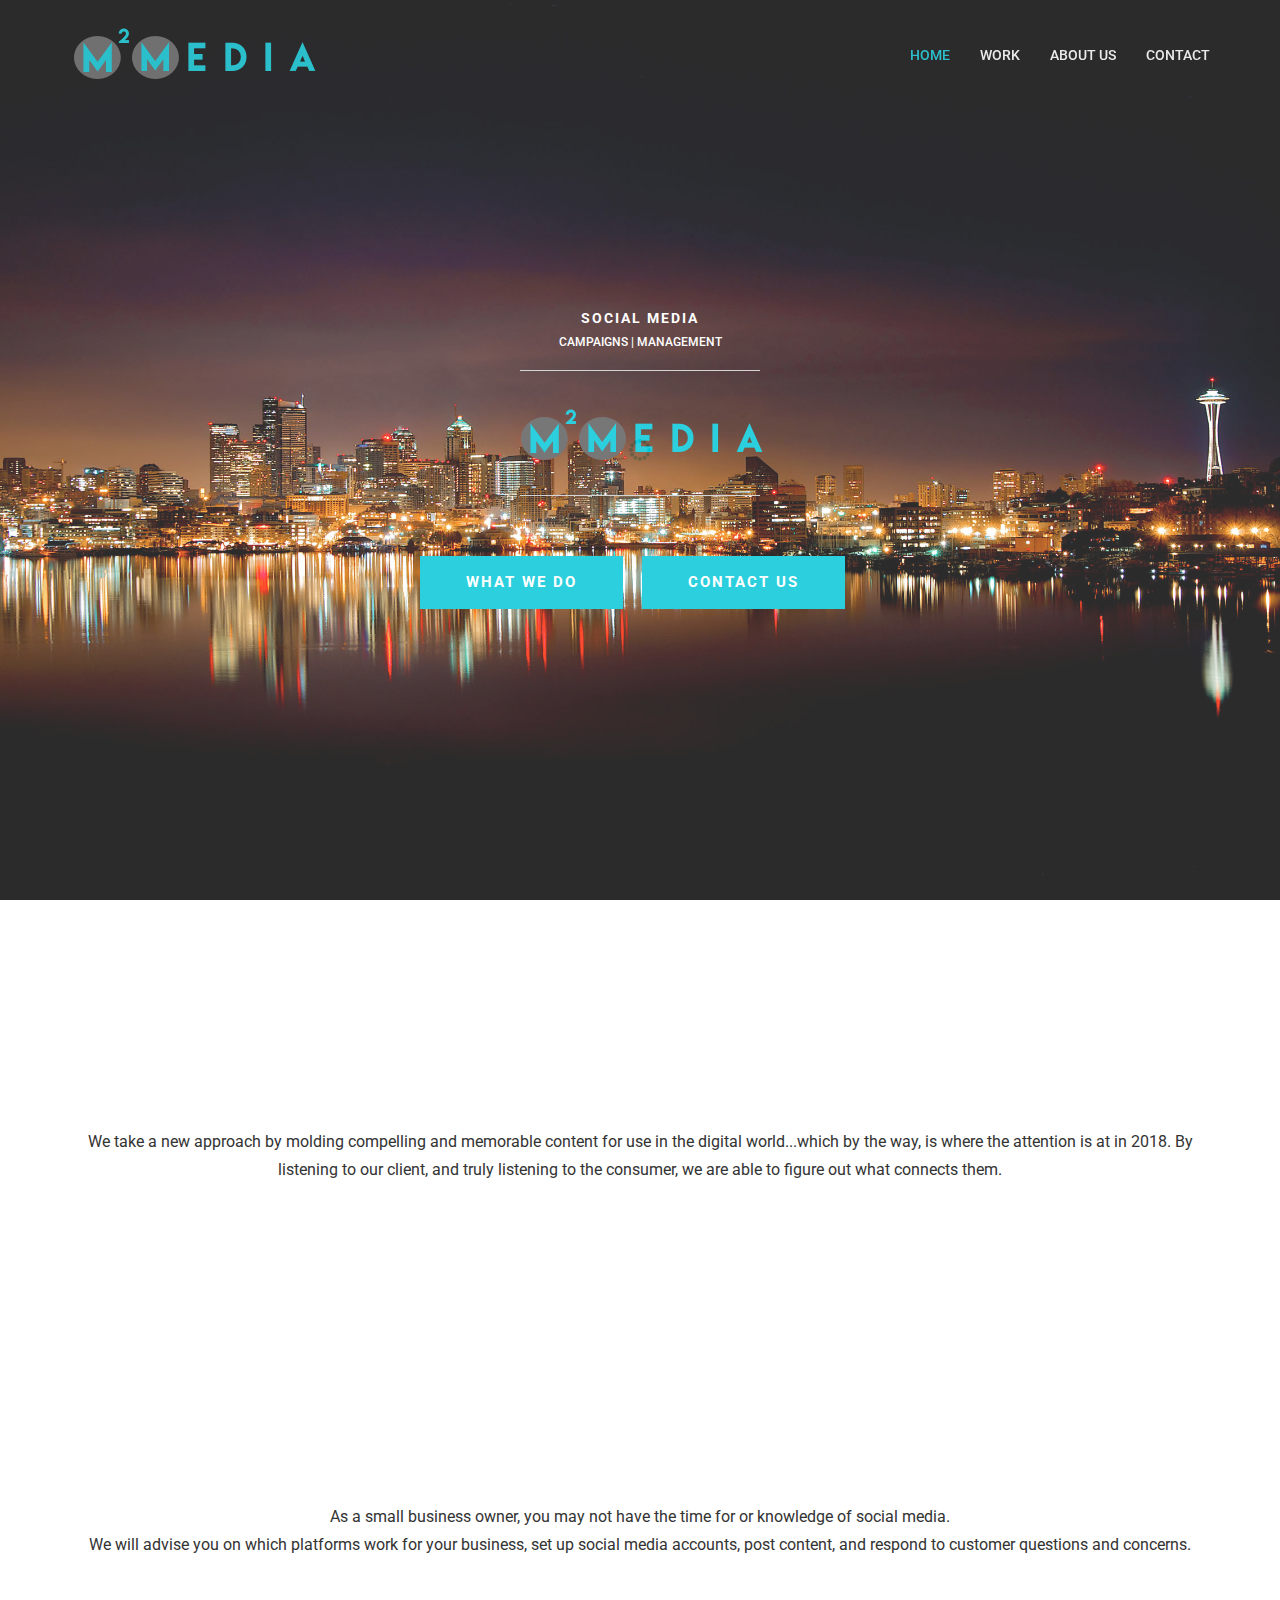
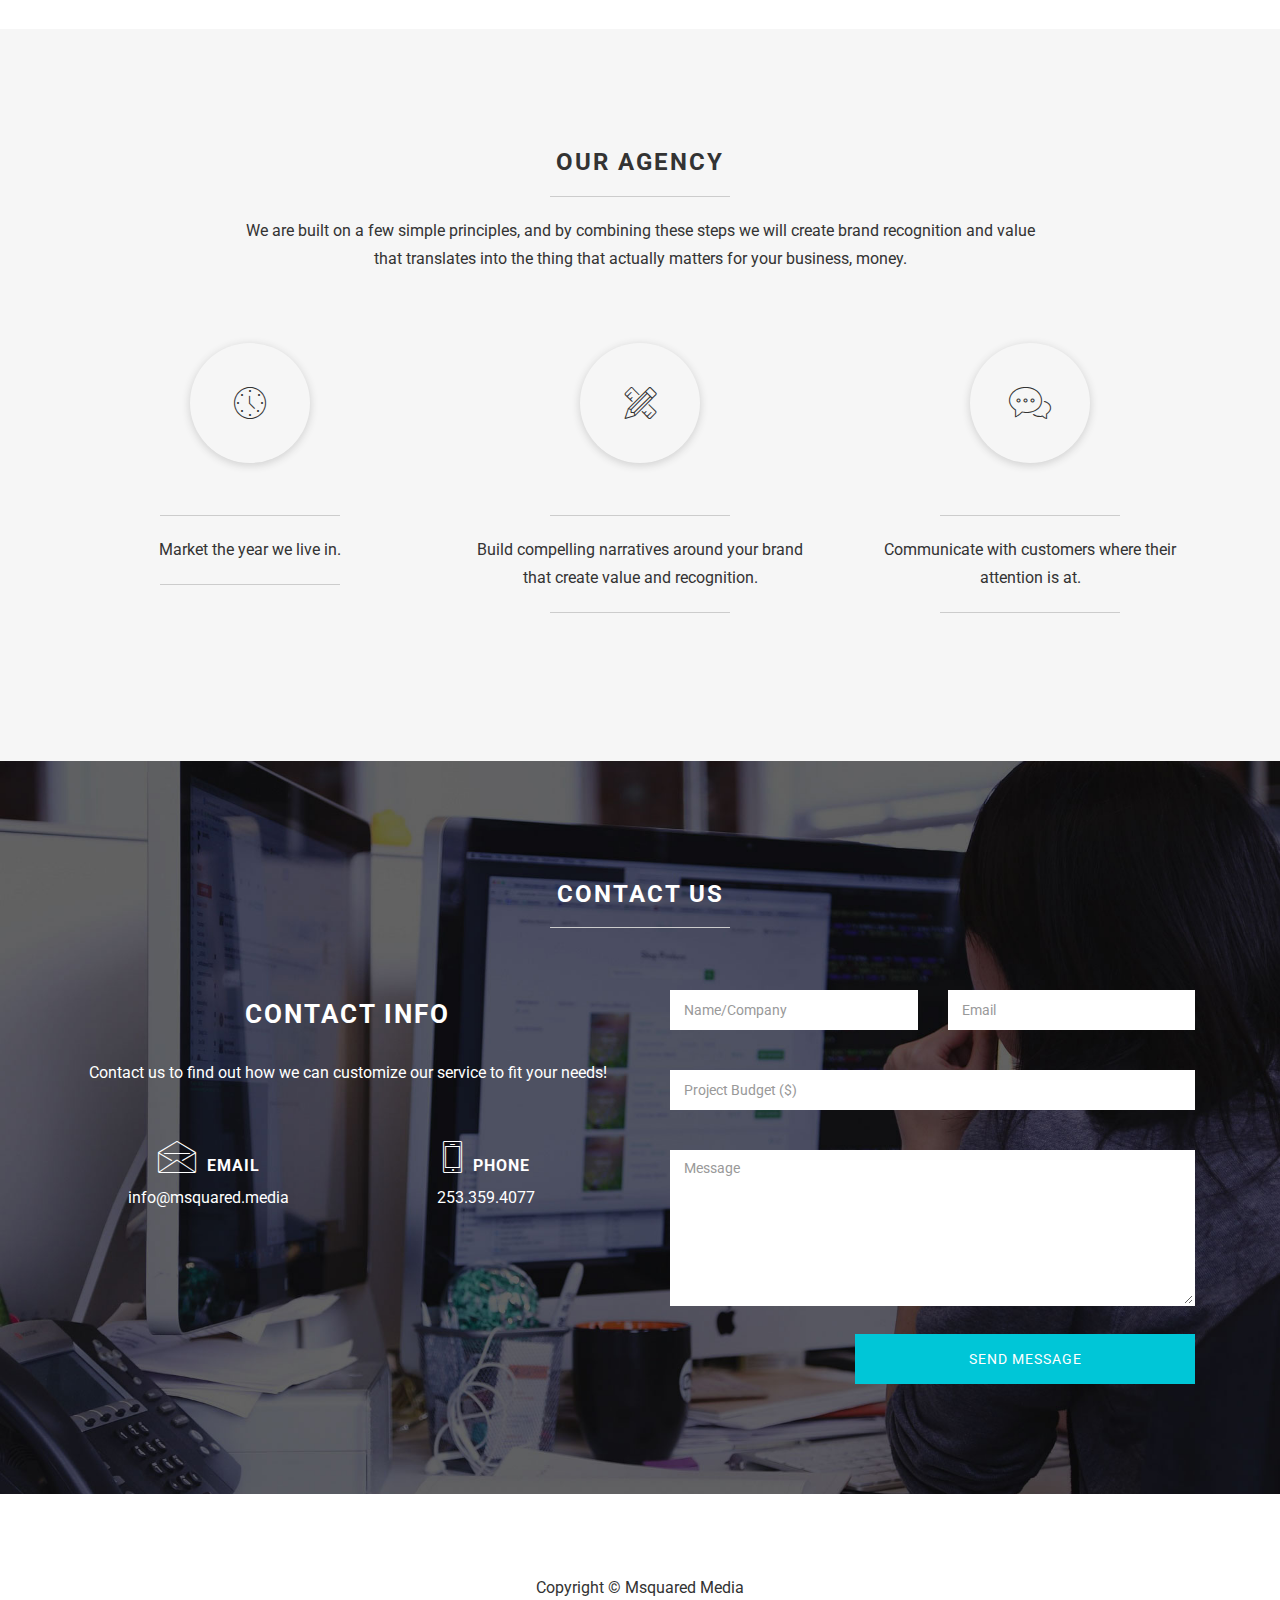
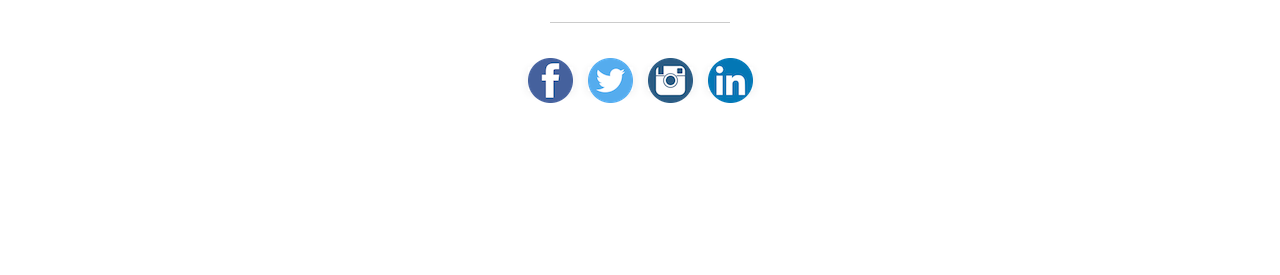
<file: index.html>
<!DOCTYPE html>
<html lang="en">
<head>
	<meta charset="utf-8">
	<title>Home | Msquared Media</title>
	<meta http-equiv="X-UA-Compatible" content="IE=Edge">
	<meta name="viewport" content="width=device-width, initial-scale=1">
	<meta name="keywords" content="Msquared Media">
	<meta name="description" content="Msquared Media - Social Campaigns | Consulting">
	<meta property="og:url" content="http://marcuswilliamsmedia.com"/>
	<meta name="google-site-verification" content="DkDwXTvkWmVLbfBrTcIB5oGoki1myB260L94LvRFyDY"/>

	<!-- Google Analytics -->
	<script>
	  (function(i,s,o,g,r,a,m){i['GoogleAnalyticsObject']=r;i[r]=i[r]||function(){
	  (i[r].q=i[r].q||[]).push(arguments)},i[r].l=1*new Date();a=s.createElement(o),
	  m=s.getElementsByTagName(o)[0];a.async=1;a.src=g;m.parentNode.insertBefore(a,m)
	  })(window,document,'script','https://www.google-analytics.com/analytics.js','ga');

	  ga('create', 'UA-76184749-1', 'auto');
	  ga('send', 'pageview');

	</script>
	<!-- /end Google Analytics -->

	<!-- Facebook Pixel Code -->
	<script>
		!function(f,b,e,v,n,t,s){if(f.fbq)return;n=f.fbq=function(){n.callMethod?
		n.callMethod.apply(n,arguments):n.queue.push(arguments)};if(!f._fbq)f._fbq=n;
		n.push=n;n.loaded=!0;n.version='2.0';n.queue=[];t=b.createElement(e);t.async=!0;
		t.src=v;s=b.getElementsByTagName(e)[0];s.parentNode.insertBefore(t,s)}(window,
		document,'script','//connect.facebook.net/en_US/fbevents.js');

		fbq('init', '432463876961674');
		fbq('track', "PageView");

	</script>
	<noscript>
		<img height="1" width="1" style="display:none"src="https://www.facebook.com/tr?id=432463876961674&ev=PageView&noscript=1"/>
	</noscript>
	<!-- /end Facebook Pixel Code -->

<!--
Copyright - Msquared Media ||| Designed By - Msquared Media & Digital Team
-->
	<link rel="icon" href="images/favicon2.ico">
	<link rel="stylesheet" href="css/bootstrap.min.css">
	<link rel="stylesheet" href="css/font-awesome.min.css">
	<link rel="stylesheet" href="css/animate.min.css">
	<link rel="stylesheet" href="css/et-line-font.css">
	<link rel="stylesheet" href="css/nivo-lightbox.css">
	<link rel="stylesheet" href="css/nivo_themes/default/default.css">
	<link rel="stylesheet" href="css/style.css">
	<link href='https://fonts.googleapis.com/css?family=Roboto:400,300,500' rel='stylesheet' type='text/css'>
</head>
<body data-spy="scroll" data-target=".navbar-collapse" data-offset="50">

<!-- preloader section -->
<div class="preloader">
	<div class="sk-spinner sk-spinner-circle">
       <div class="sk-circle1 sk-circle"></div>
       <div class="sk-circle2 sk-circle"></div>
       <div class="sk-circle3 sk-circle"></div>
       <div class="sk-circle4 sk-circle"></div>
       <div class="sk-circle5 sk-circle"></div>
       <div class="sk-circle6 sk-circle"></div>
       <div class="sk-circle7 sk-circle"></div>
       <div class="sk-circle8 sk-circle"></div>
       <div class="sk-circle9 sk-circle"></div>
       <div class="sk-circle10 sk-circle"></div>
       <div class="sk-circle11 sk-circle"></div>
       <div class="sk-circle12 sk-circle"></div>
    </div>
</div>

<!-- navigation section -->
<section class="navbar navbar-fixed-top custom-navbar" role="navigation">
	<div class="container">
		<div class="navbar-header">
			<button class="navbar-toggle" data-toggle="collapse" data-target=".navbar-collapse">
				<span class="icon icon-bar"></span>
				<span class="icon icon-bar"></span>
				<span class="icon icon-bar"></span>
			</button>
			<a href ="#" class"navbar-brand"><img src="images/Website_Horiz - TransparentBGsmall.png"></a>
			<!-- <a href="#" class="navbar-brand">Msquared Media</a> -->
		</div>
		<br>
		<div class="collapse navbar-collapse">
			<ul class="nav navbar-nav navbar-right">
				<li><a href="#home" class="smoothScroll">HOME</a></li>
				<li><a href="#work" class="smoothScroll">WORK</a></li>
				<li><a href="#pricing" class="smoothScroll">ABOUT US</a></li>
				<li><a href="#contact" class="smoothScroll">CONTACT</a></li>
			</ul>
		</div>
	</div>
</section>

<!-- home section -->
<section id="home">
	<div class="container">
		<div class="row">
			<div class="col-md-12 col-sm-12 wow fadeInUp" data-wow-delay= "0.7s">
				<h3>SOCIAL MEDIA</h3>
				<h6>CAMPAIGNS | MANAGEMENT</h6>
				<hr>
				<img src="images/Website_Horiz - TransparentBG.png">
				<!-- <h1>M<sup>2</sup> Media</h1> -->
				<hr>
				<a href="#work" class="smoothScroll btn btn-danger">WHAT WE DO</a>
				<a href="#contact" class="smoothScroll btn btn-danger">CONTACT US</a>
			</div>
		</div>
	</div>		
</section>

<!-- work section -->
<section id="work">
	<div class="container">
		<div class="row">
			<div class="col-md-12 col-sm-12">
				<div class="plan plan-one wow fadeInUp" data-wow-delay= "0.3s">
					<h1 class="heading bold">SOCIAL MEDIA CAMPAIGNS</h1>
					<p>Where Ideas Turn Into Execution</p>
					<hr>
				</div>
			</div>
		</div>
			<p>We take a new approach by molding compelling and memorable content for use in the digital world...which by the way, is where the attention is at in 2018. By listening to our client, and truly listening to the consumer, we are able to figure out what connects them.</p>
	</div>
</section>

<!-- work section 2 -->
<section id="work">
	<div class="container">
		<div class="row">
			<div class="col-md-12 col-sm-12 wow fadeInUp" data-wow-delay= "0.3s">
					<h1 class="heading bold">SOCIAL MEDIA MANAGEMENT</h1>
					<hr>
				</div>
			</div>
			<br>
				<p>As a small business owner, you may not have the time for or knowledge of social media.<br>We will advise you on which platforms work for your business, set up social media accounts, post content, and respond to customer questions and concerns.
				</p>
			<br>
			<br>
			<br>
		</div>
	</div>

<!-- pricing section -->
<section id="pricing">
	<div class="container">
		<div class="row">
			<div class="col-md-12 col-sm-12 text-center">
				<div class="section-title">
					<h1 class="heading bold">OUR AGENCY</h1>
					<hr>
					<p>We are built on a few simple principles, and by combining these steps we will create brand recognition and value <br> that translates into the thing that actually matters for your business, money.</p>
				</div>
			</div>
			<div class="col-lg-4 col-md-4 col-sm-4">
				<i class="icon-clock medium-icon"></i>
				<hr>
					<p>Market the year we live in.</p>
				<hr>
			</div>
			<div class="col-lg-4 col-md-4 col-sm-4">
				<i class="icon-tools medium-icon"></i>
				<hr>
					<p>Build compelling narratives around your brand that create value and recognition.</p>
				<hr>
			</div>
			<div class="col-lg-4 col-md-4 col-sm-4">
				<i class="icon-chat medium-icon"></i>
				<hr>
					<p>Communicate with customers where their attention is at.</p>
				<hr>
			</div>
		</div>
	</div>		
</section>

<!-- contact us section -->
<section id="contact">
	<div class="container">
		<div class="row">
			<div class="col-md-12 col-sm-12 text-center">
				<div class="section-title">
					<h1 class="heading bold">CONTACT US</h1>
					<hr>
				</div>
			</div>
			<div class="col-md-6 col-sm-12 contact-info">
				<h2 class="heading bold">CONTACT INFO</h2>
				<p>Contact us to find out how we can customize our service to fit your needs!</p>
			<div class="col-md-6 col-sm-4">
					<h3><i class="icon-envelope medium-icon"></i>EMAIL</h3>
					<a href="mailto:info@msquared.media?Subject=Msquared Media Email Inquiry"><p>info@msquared.media</p></a>
				</div>
				<div class="col-md-6 col-sm-4">
					<h3><i class="icon-phone medium-icon"></i>PHONE</h3>
					<p>253.359.4077</p>
				</div>
			</div>
			
			<form method="post" action="mailto:info@msquared.media?Subject=Msquared Media Contact Form Inquiry" enctype="text/plain"> 
				<div class="col-md-6 col-sm-8">
					<div class="col-md-6 col-sm-8">
						<input type="text" class="form-control" placeholder="Name/Company" name="Name/Company "><br>
					</div>
					<div class="col-md-6 col-sm-6">
						<input type="email" class="form-control" placeholder="Email" name="Email " autocomplete="on"><br>
					</div>
					<div class="col-md-12 col-sm-6">
						<input type="text" class="form-control" placeholder="Project Budget ($)" name="Budget " autocomplete="on"><br>
					</div>
					<div class="col-md-12 col-sm-12">
						<textarea class="form-control" placeholder="Message" rows="7" name="Message "></textarea>
					</div>
					<div class="col-md-offset-4 col-md-8 col-sm-offset-4 col-sm-8">
						<input type="submit" class="form-control" value="SEND MESSAGE">
					</div>
				</div>
			</form>
				</fieldset>
			</form>
		</div>
	</div>
</section>

<!-- footer section -->
<footer>
	<div class="container">
		<div class="row">
			<div class="col-md-12 col-sm-12">
				<p>Copyright © Msquared Media</a></p>
				<hr>
				<ul class="social-icon">
					<li><a href="https://www.facebook.com/593448727474873"><img src="images/sociallogos/fbresize.png"></a></li>
					<li><a href="https://twitter.com/Msquared_media"><img src="images/sociallogos/twitter.png" ></a></li>
					<li><a href="https://www.instagram.com/msquaredmedia/"><img src="images/sociallogos/IG.png" ></a></li>	
					<li><a href="http://bit.ly/m2-media"><img src="images/sociallogos/linkedin.png"></a></li>
				<!--
					<li><a href="#" class="fa fa-facebook"></a></li>
					<li><a href="#" class="fa fa-twitter" ></a></li>
					<li><a href="#" class="fa fa-instagram"></a></li>
					<li><a href="#" class="fa fa-linkedin" ></a></li>
				-->
					<!--
					<li><a href="mailto:#@gmail.com?Subject=Msquared Website Inquiry" class="fa fa-google"></a></li>
					<li><a href="#" class="fa fa-behance wow fadeIn" data-wow-delay="0.9s"></a></li>
					<li><a href="#" class="fa fa-tumblr wow fadeIn" data-wow-delay="0.9s"></a></li> 
					-->
				</ul>
			</div>
		</div>
	</div>
</footer>


<script src="js/jquery.js"></script>
<script src="js/bootstrap.min.js"></script>
<script src="js/smoothscroll.js"></script>
<script src="js/isotope.js"></script>
<script src="js/imagesloaded.min.js"></script>
<script src="js/nivo-lightbox.min.js"></script>
<script src="js/jquery.backstretch.min.js"></script>
<script src="js/wow.min.js"></script>
<script src="js/custom.js"></script>

</body>
</html>
</file>
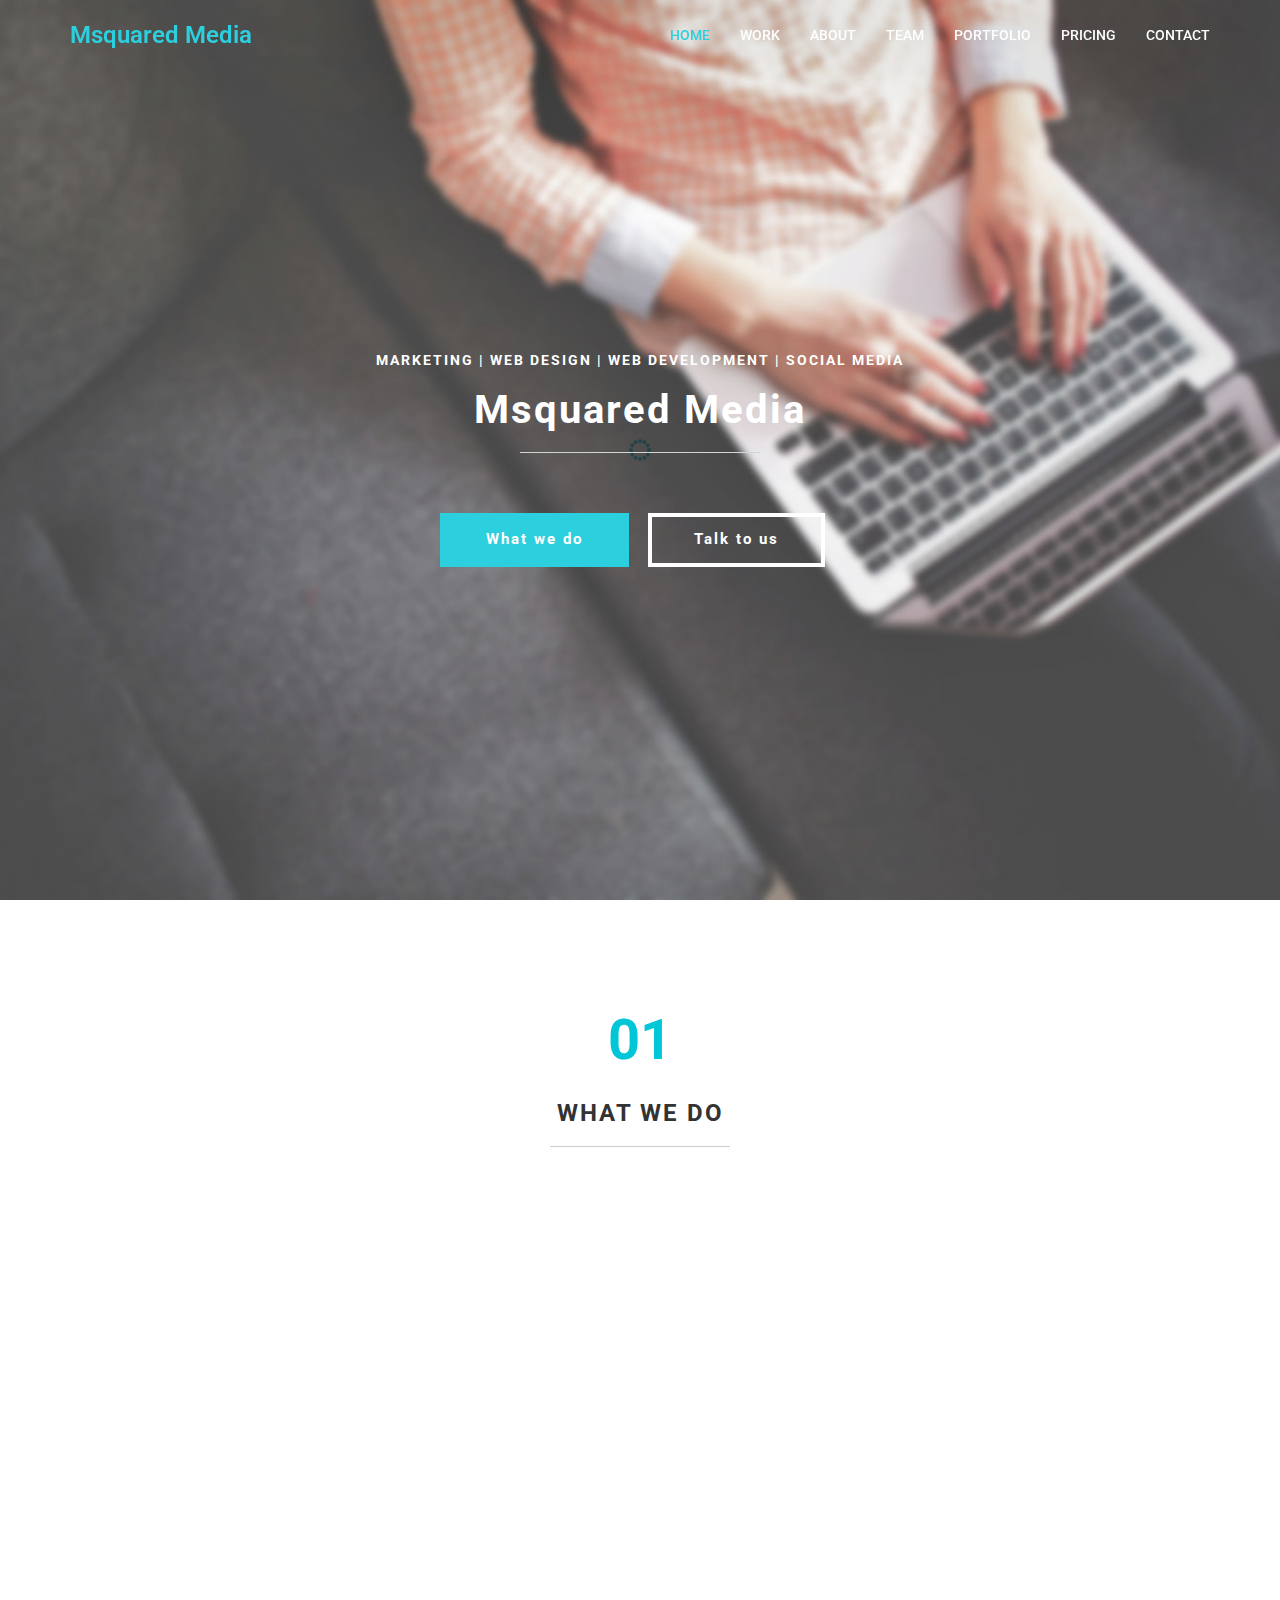
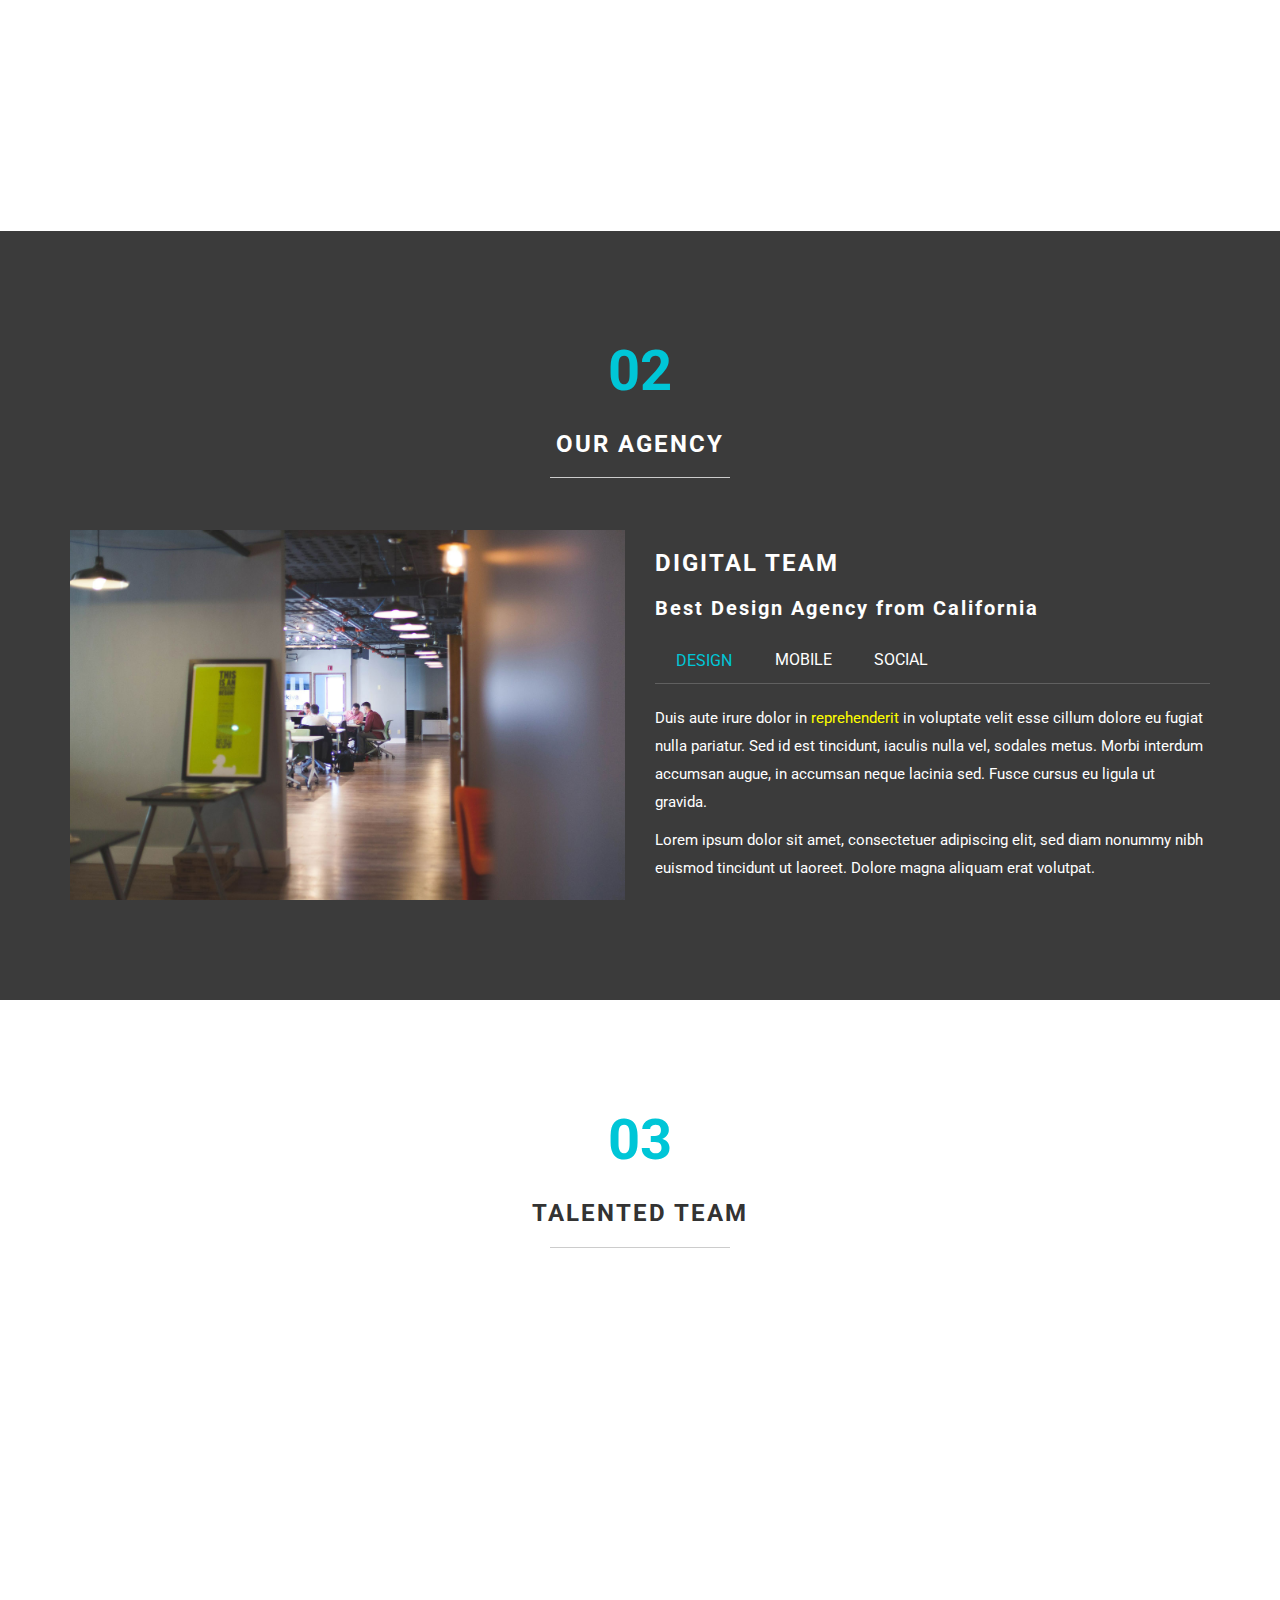
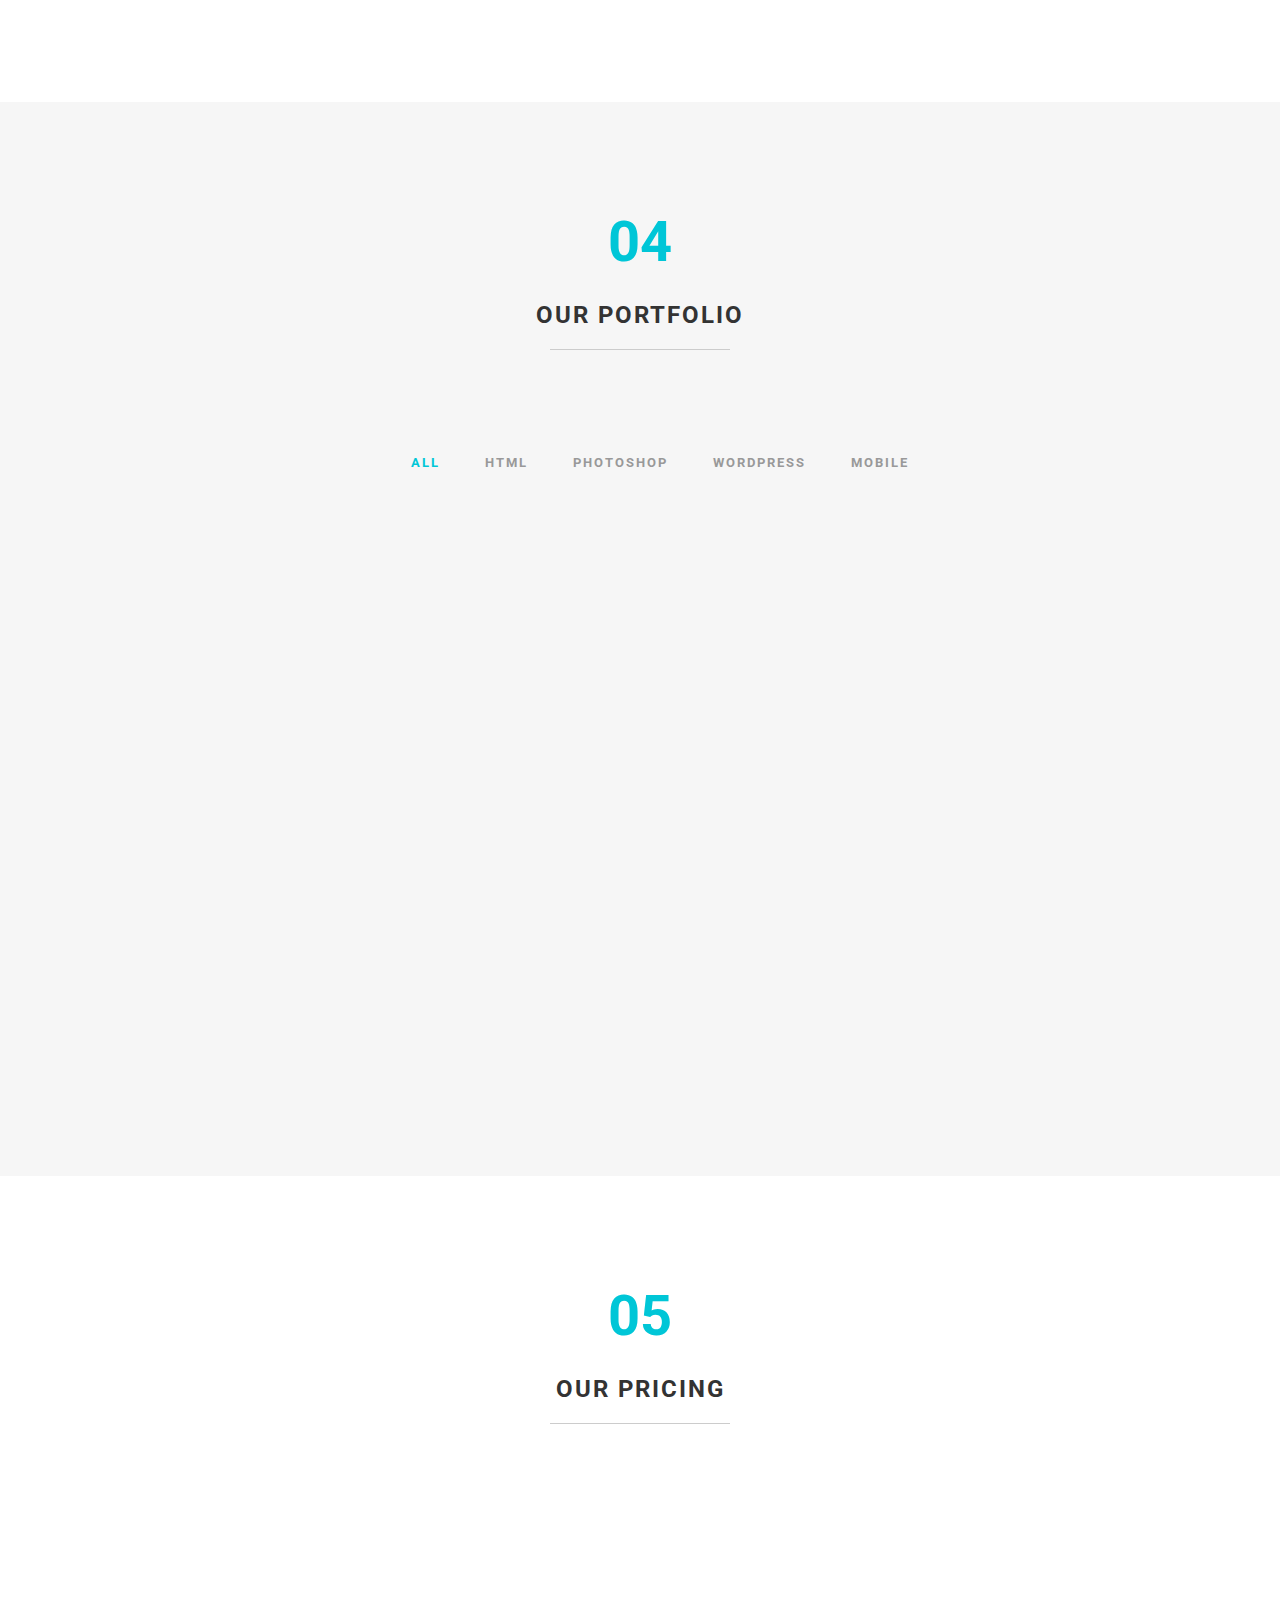
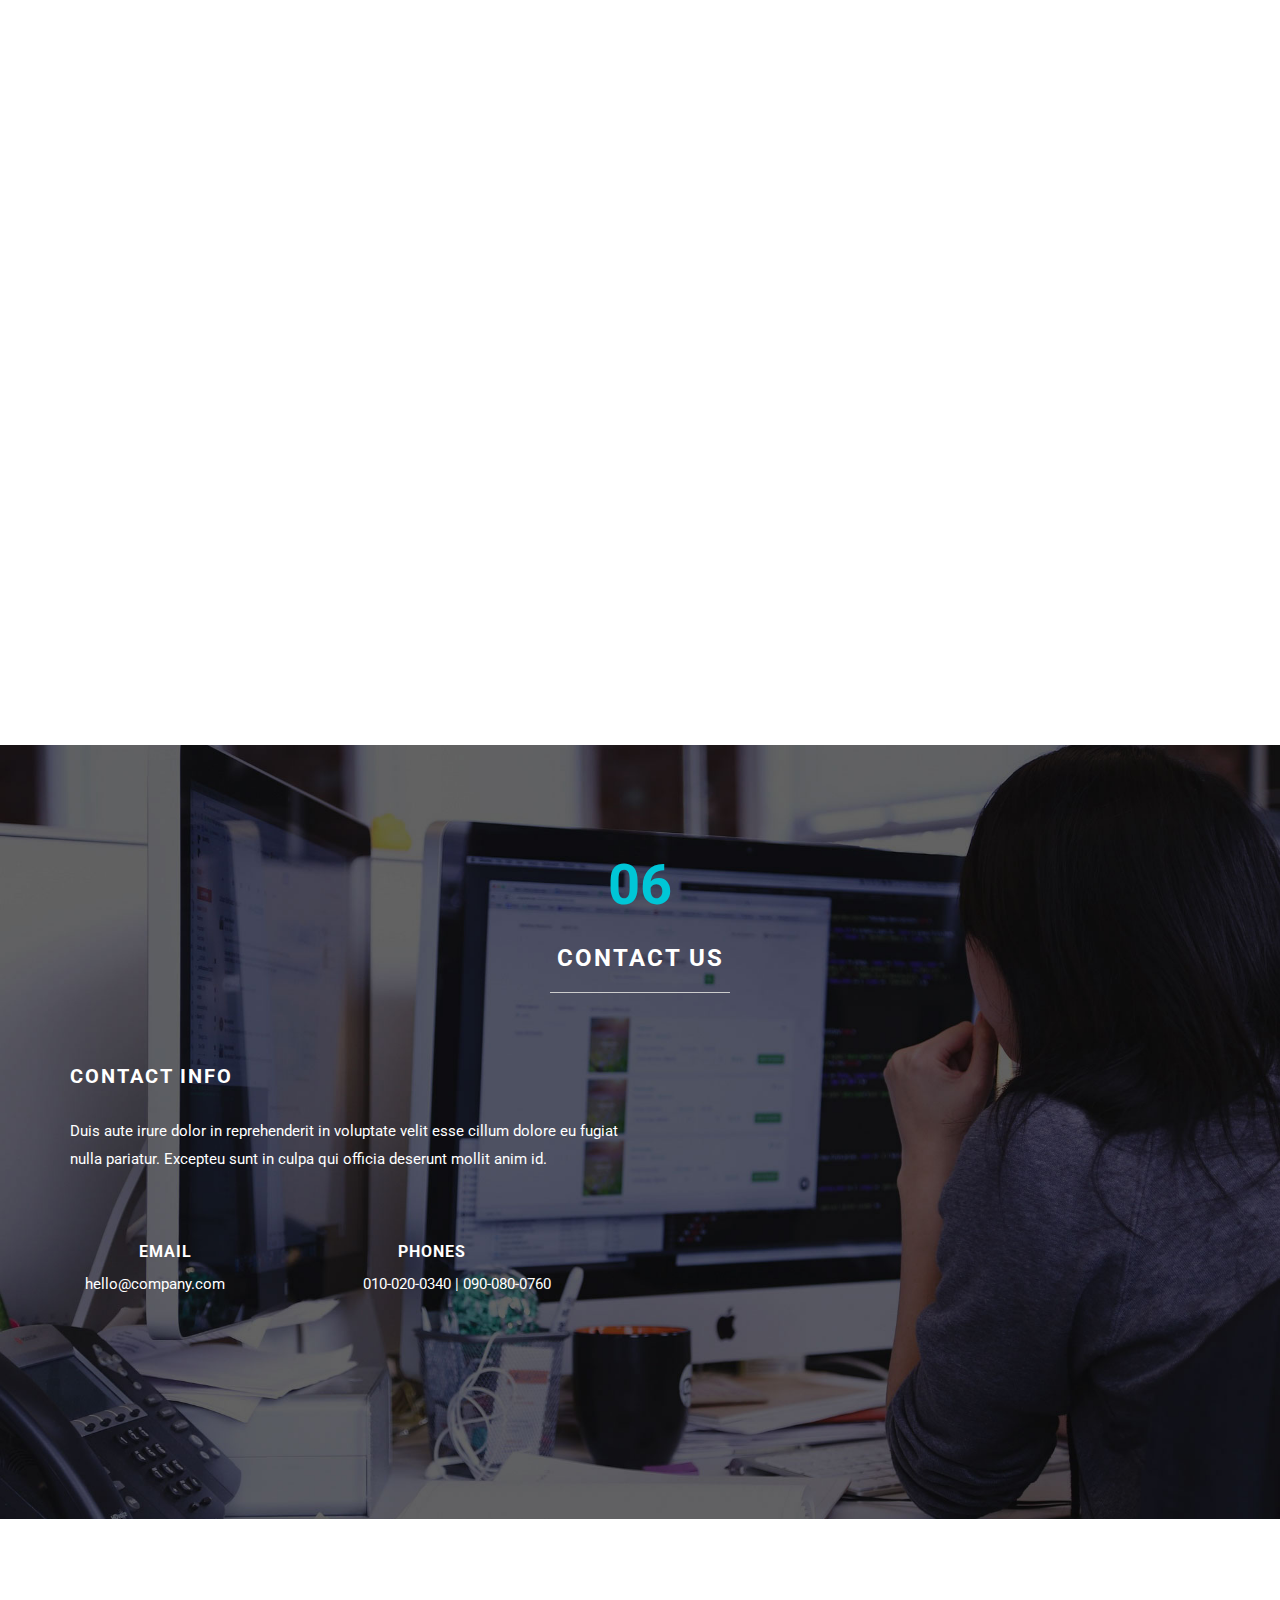
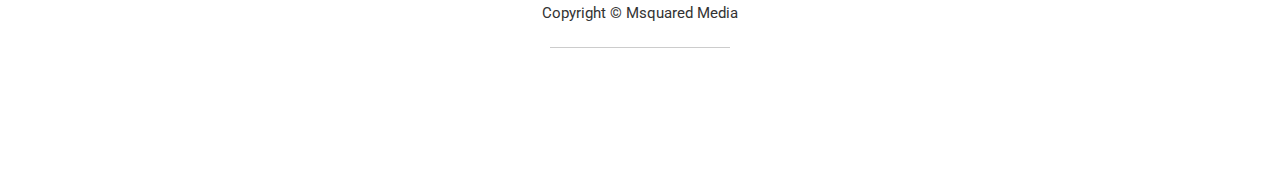
<file: gh-pages/index.html>
<!DOCTYPE html>
<html lang="en">
<head>
	<meta charset="utf-8">
	<title>Home | Msquared Media</title>
	<meta http-equiv="X-UA-Compatible" content="IE=Edge">
	<meta name="viewport" content="width=device-width, initial-scale=1">
	<meta name="keywords" content="Msquared Media">
	<meta name="description" content="Msquared Media">
<!--
Copyright - Msquared Media ||| Designed By - Msquared Media & Digital Team
-->
	<link rel="stylesheet" href="css/bootstrap.min.css">
	<link rel="stylesheet" href="css/font-awesome.min.css">
	<link rel="stylesheet" href="css/animate.min.css">
	<link rel="stylesheet" href="css/et-line-font.css">
	<link rel="stylesheet" href="css/nivo-lightbox.css">
	<link rel="stylesheet" href="css/nivo_themes/default/default.css">
	<link rel="stylesheet" href="css/style.css">
	<link href='https://fonts.googleapis.com/css?family=Roboto:400,300,500' rel='stylesheet' type='text/css'>
</head>
<body data-spy="scroll" data-target=".navbar-collapse" data-offset="50">

<!-- preloader section -->
<div class="preloader">
	<div class="sk-spinner sk-spinner-circle">
       <div class="sk-circle1 sk-circle"></div>
       <div class="sk-circle2 sk-circle"></div>
       <div class="sk-circle3 sk-circle"></div>
       <div class="sk-circle4 sk-circle"></div>
       <div class="sk-circle5 sk-circle"></div>
       <div class="sk-circle6 sk-circle"></div>
       <div class="sk-circle7 sk-circle"></div>
       <div class="sk-circle8 sk-circle"></div>
       <div class="sk-circle9 sk-circle"></div>
       <div class="sk-circle10 sk-circle"></div>
       <div class="sk-circle11 sk-circle"></div>
       <div class="sk-circle12 sk-circle"></div>
    </div>
</div>

<!-- navigation section -->
<section class="navbar navbar-fixed-top custom-navbar" role="navigation">
	<div class="container">
		<div class="navbar-header">
			<button class="navbar-toggle" data-toggle="collapse" data-target=".navbar-collapse">
				<span class="icon icon-bar"></span>
				<span class="icon icon-bar"></span>
				<span class="icon icon-bar"></span>
			</button>
			<a href="#" class="navbar-brand">Msquared Media</a>
		</div>
		<div class="collapse navbar-collapse">
			<ul class="nav navbar-nav navbar-right">
				<li><a href="#home" class="smoothScroll">HOME</a></li>
				<li><a href="#work" class="smoothScroll">WORK</a></li>
				<li><a href="#about" class="smoothScroll">ABOUT</a></li>
				<li><a href="#team" class="smoothScroll">TEAM</a></li>
				<li><a href="#portfolio" class="smoothScroll">PORTFOLIO</a></li>
				<li><a href="#pricing" class="smoothScroll">PRICING</a></li>
				<li><a href="#contact" class="smoothScroll">CONTACT</a></li>
			</ul>
		</div>
	</div>
</section>

<!-- home section -->
<section id="home">
	<div class="container">
		<div class="row">
			<div class="col-md-12 col-sm-12">
				<h3>MARKETING | WEB DESIGN | WEB DEVELOPMENT | SOCIAL MEDIA</h3>
				<h1>Msquared Media</h1>
				<hr>
				<a href="#work" class="smoothScroll btn btn-danger">What we do</a>
				<a href="#contact" class="smoothScroll btn btn-default">Talk to us</a>
			</div>
		</div>
	</div>		
</section>

<!-- work section -->
<section id="work">
	<div class="container">
		<div class="row">
			<div class="col-md-12 col-sm-12">
				<div class="section-title">
					<strong>01</strong>
					<h1 class="heading bold">WHAT WE DO</h1>
					<hr>
				</div>
			</div>
			<div class="col-lg-4 col-md-4 col-sm-4 wow fadeInUp" data-wow-delay="0.6s">
				<i class="icon-cloud medium-icon"></i>
					<h3>WEB MARKETING</h3>
					<hr>
					<p>Duis aute irure dolor in reprehenderit in voluptate velit esse cillum dolore eu fugiat nulla pariatur. Excepteu sunt in culpa qui officia.</p>
			</div>
			<div class="col-lg-4 col-md-4 col-sm-4 wow fadeInUp" data-wow-delay="0.9s">
				<i class="icon-mobile medium-icon"></i>
					<h3>UI &amp; UX DESIGN</h3>
					<hr>
					<p>Digital Team is free responsive Bootstrap v3.3.5 layout from <a rel="nofollow" href="http://www.tooplate.com" target="_parent">Tooplate</a>. Images are from <a rel="nofollow" href="http://pixabay.com" target="_parent">Pixabay</a> free photo website.</p>
			</div>
			<div class="col-lg-4 col-md-4 col-sm-4 wow fadeInUp" data-wow-delay="1s">
				<i class="icon-laptop medium-icon"></i>
					<h3>ECOMMERCE</h3>
					<hr>
					<p>You can edit and use this template for your websites. Please tell your friends about Tooplate. Thank you for visiting our website.</p>
			</div>
			<div class="col-lg-4 col-md-4 col-sm-4 wow fadeInUp" data-wow-delay="1s">
				<i class="icon-compass medium-icon"></i>
					<h3>MOBILE APP</h3>
					<hr>
					<p>Duis aute irure dolor in reprehenderit in voluptate velit esse cillum dolore eu fugiat nulla pariatur. Excepteu sunt in culpa qui officia.</p>
			</div>
			<div class="col-lg-4 col-md-4 col-sm-4 wow fadeInUp" data-wow-delay="1s">
				<i class="icon-chat medium-icon"></i>
					<h3>SOCIAL MEDIA</h3>
					<hr>
					<p>You can easily change icons by looking at <a href="https://www.elegantthemes.com/blog/resources/how-to-use-and-embed-an-icon-font-on-your-website" target="_blank">ET Line Icons</a>. Excepteu sunt in culpa qui officia. Duis aute irure dolor in reprehenderit.</p>
			</div>
			<div class="col-lg-4 col-md-4 col-sm-4 wow fadeInUp" data-wow-delay="1s">
				<i class="icon-browser medium-icon"></i>
					<h3>RESPONSIVE LAYOUT</h3>
					<hr>
					<p>Duis aute irure dolor in reprehenderit in voluptate velit esse cillum dolore eu fugiat nulla pariatur. Excepteu sunt in culpa qui officia.</p>
			</div>
		</div>
	</div>
</section>

<!-- about section -->
<section id="about">
	<div class="container">
		<div class="row">
			<div class="col-md-12 col-sm-12 text-center">
				<div class="section-title">
					<strong>02</strong>
					<h1 class="heading bold">OUR AGENCY</h1>
					<hr>
				</div>
			</div>
			<div class="col-md-6 col-sm-12">
				<img src="images/about-img.jpg" class="img-responsive" alt="about img">
			</div>
			<div class="col-md-6 col-sm-12">
				<h3 class="bold">DIGITAL TEAM</h3>
				<h1 class="heading bold">Best Design Agency from California</h1>
				<!-- Nav tabs -->
				<ul class="nav nav-tabs" role="tablist">
					<li class="active"><a href="#design" aria-controls="design" role="tab" data-toggle="tab">DESIGN</a></li>
					<li><a href="#mobile" aria-controls="mobile" role="tab" data-toggle="tab">MOBILE</a></li>
					<li><a href="#social" aria-controls="social" role="tab" data-toggle="tab">SOCIAL</a></li>
				</ul>
				<!-- tab panes -->
				<div class="tab-content">
					<div role="tabpanel" class="tab-pane active" id="design">
						<p>Duis aute irure dolor in <a href="#">reprehenderit</a> in voluptate velit esse cillum dolore eu fugiat nulla pariatur. Sed id est tincidunt, iaculis nulla vel, sodales metus. Morbi interdum accumsan augue, in accumsan neque lacinia sed. Fusce cursus eu ligula ut gravida.</p>
						<p>Lorem ipsum dolor sit amet, consectetuer adipiscing elit, sed diam nonummy nibh euismod tincidunt ut laoreet. Dolore magna aliquam erat volutpat.</p>
					</div>
					<div role="tabpanel" class="tab-pane" id="mobile">
						<p>Aenean commodo ligula eget dolor. Lorem ipsum dolor sit amet, consectetuer adipiscing elit. Lorem ipsum dolor sit amet, consectetuer adipiscing elit.</p>
						<p><a href="#">Duis aute irure dolor</a> in reprehenderit in voluptate velit esse cillum dolore eu fugiat nulla pariatur. Lorem ipsum dolor sit amet, consectetuer adipiscing elit, sed diam nonummy nibh euismod tincidunt ut laoreet.</p>
					</div>
					<div role="tabpanel" class="tab-pane" id="social">
						<p>Pellentesque elementum, lacus sit amet <a href="#">hendrerit</a> posuere, quam quam tristique nisi, nec ornare ligula magna id nisl. Donec blandit enim ac semper facilisis. Curabitur eu laoreet mauris, eget fermentum velit.</p>
						<p>Lorem ipsum dolor sit amet, consectetuer adipiscing elit, sed diam nonummy nibh euismod tincidunt ut laoreet. Dolore magna aliquam erat volutpat.</p>
					</div>

				</div>
			</div>
		</div>
	</div>
</section>

<!-- team section -->
<section id="team">
	<div class="container">
		<div class="row">
			<div class="col-md-12 col-sm-12">
				<div class="section-title">
					<strong>03</strong>
					<h1 class="heading bold">TALENTED TEAM</h1>
					<hr>
				</div>
			</div>
			<div class="col-md-3 col-sm-6 wow fadeIn" data-wow-delay="0.9s">
				<div class="team-wrapper">
					<img src="images/team1.jpg" class="img-responsive" alt="team img">
						<div class="team-des">
							<h4>Cindy</h4>
							<h3>Senior Designer</h3>
							<hr>
							<ul class="social-icon">
								<li><a href="#" class="fa fa-facebook wow fadeIn" data-wow-delay="0.3s"></a></li>
								<li><a href="#" class="fa fa-twitter wow fadeIn" data-wow-delay="0.6s"></a></li>
								<li><a href="#" class="fa fa-dribbble wow fadeIn" data-wow-delay="0.9s"></a></li>
							</ul>
						</div>
				</div>
			</div>
			<div class="col-md-3 col-sm-6 wow fadeIn" data-wow-delay="1.3s">
				<div class="team-wrapper">
					<img src="images/team2.jpg" class="img-responsive" alt="team img">
						<div class="team-des">
							<h4>Mary</h4>
							<h3>Core Developer</h3>
							<hr>
							<ul class="social-icon">
								<li><a href="#" class="fa fa-facebook wow fadeIn" data-wow-delay="0.3s"></a></li>
								<li><a href="#" class="fa fa-twitter wow fadeIn" data-wow-delay="0.6s"></a></li>
								<li><a href="#" class="fa fa-dribbble wow fadeIn" data-wow-delay="0.9s"></a></li>
							</ul>
						</div>
				</div>
			</div>
			<div class="col-md-3 col-sm-6 wow fadeIn" data-wow-delay="1.6s">
				<div class="team-wrapper">
					<img src="images/team3.jpg" class="img-responsive" alt="team img">
						<div class="team-des">
							<h4>Linda</h4>
							<h3>Manager</h3>
							<hr>
							<ul class="social-icon">
								<li><a href="#" class="fa fa-facebook wow fadeIn" data-wow-delay="0.3s"></a></li>
								<li><a href="#" class="fa fa-twitter wow fadeIn" data-wow-delay="0.6s"></a></li>
								<li><a href="#" class="fa fa-dribbble wow fadeIn" data-wow-delay="0.9s"></a></li>
							</ul>
						</div>
				</div>
			</div>
			<div class="col-md-3 col-sm-6 wow fadeIn" data-wow-delay="1.6s">
				<div class="team-wrapper">
					<img src="images/team4.jpg" class="img-responsive" alt="team img">
						<div class="team-des">
							<h4>Sandar</h4>
							<h3>Accountant</h3>
							<hr>
							<ul class="social-icon">
								<li><a href="#" class="fa fa-facebook wow fadeIn" data-wow-delay="0.3s"></a></li>
								<li><a href="#" class="fa fa-twitter wow fadeIn" data-wow-delay="0.6s"></a></li>
								<li><a href="#" class="fa fa-dribbble wow fadeIn" data-wow-delay="0.9s"></a></li>
							</ul>
						</div>
				</div>
			</div>
		</div>
	</div>
</section>

<!-- portfolio section -->
<div id="portfolio">
	<div class="container">
		<div class="row">
			<div class="col-md-12 col-sm-12">
				<div class="section-title">
					<strong>04</strong>
					<h1 class="heading bold">OUR PORTFOLIO</h1>
					<hr>
				</div>
				<!-- ISO section -->
				<div class="iso-section">
					<ul class="filter-wrapper clearfix">
                   		 <li><a href="#" data-filter="*" class="selected opc-main-bg">All</a></li>
                   		 <li><a href="#" class="opc-main-bg" data-filter=".html">HTML</a></li>
                   		 <li><a href="#" class="opc-main-bg" data-filter=".photoshop">Photoshop</a></li>
                    	 <li><a href="#" class="opc-main-bg" data-filter=".wordpress">Wordpress</a></li>
                    	 <li><a href="#" class="opc-main-bg" data-filter=".mobile">Mobile</a></li>
               		</ul>
               		<div class="iso-box-section wow fadeIn" data-wow-delay="0.9s">
               			<div class="iso-box-wrapper col4-iso-box">

               				 <div class="iso-box html wordpress mobile col-lg-4 col-md-4 col-sm-6">
               				 	<a href="images/portfolio-img1.jpg" data-lightbox-gallery="portfolio-gallery"><img src="images/portfolio-img1.jpg" alt="portfolio img"></a>
               				 </div>

               				 <div class="iso-box wordpress col-lg-4 col-md-4 col-sm-6">
               				 	<a href="images/portfolio-img2.jpg" data-lightbox-gallery="portfolio-gallery"><img src="images/portfolio-img2.jpg" alt="portfolio img"></a>
               				 </div>

               				 <div class="iso-box html mobile col-lg-4 col-md-4 col-sm-6">
               				 	<a href="images/portfolio-img3.jpg" data-lightbox-gallery="portfolio-gallery"><img src="images/portfolio-img3.jpg" alt="portfolio img"></a>
               				 </div>

               				 <div class="iso-box wordpress col-lg-4 col-md-4 col-sm-6">
               				 	<a href="images/portfolio-img4.jpg" data-lightbox-gallery="portfolio-gallery"><img src="images/portfolio-img4.jpg" alt="portfolio img"></a>
               				 </div>

               				 <div class="iso-box html photoshop col-lg-4 col-md-4 col-sm-6">
               				 	<a href="images/portfolio-img5.jpg" data-lightbox-gallery="portfolio-gallery"><img src="images/portfolio-img5.jpg" alt="portfolio img"></a>
               				 </div>

               				 <div class="iso-box photoshop col-lg-4 col-md-4 col-sm-6">
               				 	<a href="images/portfolio-img6.jpg" data-lightbox-gallery="portfolio-gallery"><img src="images/portfolio-img6.jpg" alt="portfolio img"></a>
               				 </div>

               			</div>
               		</div>

				</div>
			</div>
		</div>
	</div>
</div>		

<!-- pricing section -->
<section id="pricing">
	<div class="container">
		<div class="row">
			<div class="col-md-12 col-sm-12 text-center">
				<div class="section-title">
					<strong>05</strong>
					<h1 class="heading bold">OUR PRICING</h1>
					<hr>
				</div>
			</div>
			<div class="col-md-4 col-sm-6">
				<div class="plan plan-one wow bounceIn" data-wow-delay="0.3s">
					<div class="plan_title">
						<i class="icon-mobile medium-icon"></i>
						<h3>BASIC</h3>
						<h2>$15M <span>per year</span></h2>
					</div>
					<ul>
                    	<li>100 GB Cloud Storage</li>
						<li>5 Pro Websites</li>
						<li>10 Secured Emails</li>
                        <li>24-hour Support</li>
					</ul>
					<button class="btn btn-warning">Get it now</button>
				</div>
			</div>
			<div class="col-md-4 col-sm-6">
				<div class="plan plan-two wow bounceIn" data-wow-delay="0.3s">
					<div class="plan_title">
						<i class="icon-desktop medium-icon"></i>
						<h3>BUSINESS</h3>
						<h2>$26M <span>per year</span></h2>
					</div>
					<ul>
						<li>200 GB Cloud Storage</li>
						<li>10 Pro Websites</li>
						<li>20 Secured Emails</li>
                        <li>30-Minute Support</li>
					</ul>
					<button class="btn btn-warning">Take this!</button>
				</div>
			</div>
			<div class="col-md-4 col-sm-6">
				<div class="plan plan-three wow bounceIn" data-wow-delay="0.3s">
					<div class="plan_title">
						<i class="icon-cloud medium-icon"></i>
						<h3>PROFESSIONAL</h3>
						<h2>$38M <span>per year</span></h2>
					</div>
					<ul>
						<li>500 GB Cloud Storage</li>
						<li>20 Pro Websites</li>
						<li>40 Secured Emails</li>
                        <li>Live Support</li>
					</ul>
					<button class="btn btn-warning">Buy Now</button>
				</div>
			</div>
		</div>
	</div>		
</section>

<!-- contact section -->
<section id="contact">
	<div class="container">
		<div class="row">
			<div class="col-md-12 col-sm-12 text-center">
				<div class="section-title">
					<strong>06</strong>
					<h1 class="heading bold">CONTACT US</h1>
					<hr>
				</div>
			</div>
			<div class="col-md-6 col-sm-12 contact-info">
				<h2 class="heading bold">CONTACT INFO</h2>
				<p>Duis aute irure dolor in reprehenderit in voluptate velit esse cillum dolore eu fugiat nulla pariatur. Excepteu sunt in culpa qui officia deserunt mollit anim id.</p>
				<div class="col-md-6 col-sm-4">
					<h3><i class="icon-envelope medium-icon wow bounceIn" data-wow-delay="0s"></i> EMAIL</h3>
					<p>hello@company.com</p>
				</div>
				<div class="col-md-6 col-sm-4">
					<h3><i class="icon-phone medium-icon wow bounceIn" data-wow-delay="0s"></i> PHONES</h3>
					<p>010-020-0340 | 090-080-0760</p>
				</div>
			</div>
			<div class="col-md-6 col-sm-12">
				<form action="#" method="get" class="wow fadeInUp" data-wow-delay="0s">
					<div class="col-md-6 col-sm-6">
						<input type="text" class="form-control" placeholder="Name" name="name">
					</div>
					<div class="col-md-6 col-sm-6">
						<input type="email" class="form-control" placeholder="Email" name="email">
					</div>
					<div class="col-md-12 col-sm-12">
						<textarea class="form-control" placeholder="Message" rows="7" name="message"></textarea>
					</div>
					<div class="col-md-offset-4 col-md-8 col-sm-offset-4 col-sm-8">
						<input type="submit" class="form-control" value="SEND MESSAGE">
					</div>
				</form>
			</div>
		</div>
	</div>
</section>

<!-- footer section -->
<footer>
	<div class="container">
		<div class="row">
			<div class="col-md-12 col-sm-12">
				<p>Copyright © Msquared Media</a></p>
				<hr>
				<ul class="social-icon">
					<li><a href="#" class="fa fa-facebook wow fadeIn"></a></li>
					<li><a href="#" class="fa fa-twitter wow fadeIn" ></a></li>
					<li><a href="#" class="fa fa-instagram wow fadeIn"></a></li>
					<!--
					<li><a href="#" class="fa fa-behance wow fadeIn" data-wow-delay="0.9s"></a></li>
					<li><a href="#" class="fa fa-tumblr wow fadeIn" data-wow-delay="0.9s"></a></li> 
					-->
				</ul>
			</div>
		</div>
	</div>
</footer>


<script src="js/jquery.js"></script>
<script src="js/bootstrap.min.js"></script>
<script src="js/smoothscroll.js"></script>
<script src="js/isotope.js"></script>
<script src="js/imagesloaded.min.js"></script>
<script src="js/nivo-lightbox.min.js"></script>
<script src="js/jquery.backstretch.min.js"></script>
<script src="js/wow.min.js"></script>
<script src="js/custom.js"></script>

</body>
</html>
</file>
<file: css/et-line-font.css>
@font-face {
	font-family: 'et-line';
	src:url('../fonts/et-line.eot');
	src:url('../fonts/et-line.eot?#iefix') format('embedded-opentype'),
		url('../fonts/et-line.woff') format('woff'),
		url('../fonts/et-line.ttf') format('truetype'),
		url('../fonts/et-line.svg#et-line') format('svg');
	font-weight: normal;
	font-style: normal;
}

/* Use the following CSS code if you want to use data attributes for inserting your icons */
[data-icon]:before {
	font-family: 'et-line';
	content: attr(data-icon);
	speak: none;
	font-size: 40px;
	font-weight: normal;
	font-variant: normal;
	text-transform: none;
	line-height: 1;
	-webkit-font-smoothing: antialiased;
	-moz-osx-font-smoothing: grayscale;
	display:inline-block;
}

/* Use the following CSS code if you want to have a class per icon */
/*
Instead of a list of all class selectors,
you can use the generic selector below, but it's slower:
[class*="icon-"] {
*/
.icon-mobile, .icon-laptop, .icon-desktop, .icon-tablet, .icon-phone, .icon-document, .icon-documents, .icon-search, .icon-clipboard, .icon-newspaper, .icon-notebook, .icon-book-open, .icon-browser, .icon-calendar, .icon-presentation, .icon-picture, .icon-pictures, .icon-video, .icon-camera, .icon-printer, .icon-toolbox, .icon-briefcase, .icon-wallet, .icon-gift, .icon-bargraph, .icon-grid, .icon-expand, .icon-focus, .icon-edit, .icon-adjustments, .icon-ribbon, .icon-hourglass, .icon-lock, .icon-megaphone, .icon-shield, .icon-trophy, .icon-flag, .icon-map, .icon-puzzle, .icon-basket, .icon-envelope, .icon-streetsign, .icon-telescope, .icon-gears, .icon-key, .icon-paperclip, .icon-attachment, .icon-pricetags, .icon-lightbulb, .icon-layers, .icon-pencil, .icon-tools, .icon-tools-2, .icon-scissors, .icon-paintbrush, .icon-magnifying-glass, .icon-circle-compass, .icon-linegraph, .icon-mic, .icon-strategy, .icon-beaker, .icon-caution, .icon-recycle, .icon-anchor, .icon-profile-male, .icon-profile-female, .icon-bike, .icon-wine, .icon-hotairballoon, .icon-globe, .icon-genius, .icon-map-pin, .icon-dial, .icon-chat, .icon-heart, .icon-cloud, .icon-upload, .icon-download, .icon-target, .icon-hazardous, .icon-piechart, .icon-speedometer, .icon-global, .icon-compass, .icon-lifesaver, .icon-clock, .icon-aperture, .icon-quote, .icon-scope, .icon-alarmclock, .icon-refresh, .icon-happy, .icon-sad, .icon-facebook, .icon-twitter, .icon-googleplus, .icon-rss, .icon-tumblr, .icon-linkedin, .icon-dribbble {
	font-family: 'et-line';
	speak: none;
	font-style: normal;
	font-weight: normal;
	font-variant: normal;
	text-transform: none;
	line-height: 1;
	-webkit-font-smoothing: antialiased;
	-moz-osx-font-smoothing: grayscale;
	display:inline-block;
}
.icon-mobile:before {
	content: "\e000";
}
.icon-laptop:before {
	content: "\e001";
}
.icon-desktop:before {
	content: "\e002";
}
.icon-tablet:before {
	content: "\e003";
}
.icon-phone:before {
	content: "\e004";
}
.icon-document:before {
	content: "\e005";
}
.icon-documents:before {
	content: "\e006";
}
.icon-search:before {
	content: "\e007";
}
.icon-clipboard:before {
	content: "\e008";
}
.icon-newspaper:before {
	content: "\e009";
}
.icon-notebook:before {
	content: "\e00a";
}
.icon-book-open:before {
	content: "\e00b";
}
.icon-browser:before {
	content: "\e00c";
}
.icon-calendar:before {
	content: "\e00d";
}
.icon-presentation:before {
	content: "\e00e";
}
.icon-picture:before {
	content: "\e00f";
}
.icon-pictures:before {
	content: "\e010";
}
.icon-video:before {
	content: "\e011";
}
.icon-camera:before {
	content: "\e012";
}
.icon-printer:before {
	content: "\e013";
}
.icon-toolbox:before {
	content: "\e014";
}
.icon-briefcase:before {
	content: "\e015";
}
.icon-wallet:before {
	content: "\e016";
}
.icon-gift:before {
	content: "\e017";
}
.icon-bargraph:before {
	content: "\e018";
}
.icon-grid:before {
	content: "\e019";
}
.icon-expand:before {
	content: "\e01a";
}
.icon-focus:before {
	content: "\e01b";
}
.icon-edit:before {
	content: "\e01c";
}
.icon-adjustments:before {
	content: "\e01d";
}
.icon-ribbon:before {
	content: "\e01e";
}
.icon-hourglass:before {
	content: "\e01f";
}
.icon-lock:before {
	content: "\e020";
}
.icon-megaphone:before {
	content: "\e021";
}
.icon-shield:before {
	content: "\e022";
}
.icon-trophy:before {
	content: "\e023";
}
.icon-flag:before {
	content: "\e024";
}
.icon-map:before {
	content: "\e025";
}
.icon-puzzle:before {
	content: "\e026";
}
.icon-basket:before {
	content: "\e027";
}
.icon-envelope:before {
	content: "\e028";
}
.icon-streetsign:before {
	content: "\e029";
}
.icon-telescope:before {
	content: "\e02a";
}
.icon-gears:before {
	content: "\e02b";
}
.icon-key:before {
	content: "\e02c";
}
.icon-paperclip:before {
	content: "\e02d";
}
.icon-attachment:before {
	content: "\e02e";
}
.icon-pricetags:before {
	content: "\e02f";
}
.icon-lightbulb:before {
	content: "\e030";
}
.icon-layers:before {
	content: "\e031";
}
.icon-pencil:before {
	content: "\e032";
}
.icon-tools:before {
	content: "\e033";
}
.icon-tools-2:before {
	content: "\e034";
}
.icon-scissors:before {
	content: "\e035";
}
.icon-paintbrush:before {
	content: "\e036";
}
.icon-magnifying-glass:before {
	content: "\e037";
}
.icon-circle-compass:before {
	content: "\e038";
}
.icon-linegraph:before {
	content: "\e039";
}
.icon-mic:before {
	content: "\e03a";
}
.icon-strategy:before {
	content: "\e03b";
}
.icon-beaker:before {
	content: "\e03c";
}
.icon-caution:before {
	content: "\e03d";
}
.icon-recycle:before {
	content: "\e03e";
}
.icon-anchor:before {
	content: "\e03f";
}
.icon-profile-male:before {
	content: "\e040";
}
.icon-profile-female:before {
	content: "\e041";
}
.icon-bike:before {
	content: "\e042";
}
.icon-wine:before {
	content: "\e043";
}
.icon-hotairballoon:before {
	content: "\e044";
}
.icon-globe:before {
	content: "\e045";
}
.icon-genius:before {
	content: "\e046";
}
.icon-map-pin:before {
	content: "\e047";
}
.icon-dial:before {
	content: "\e048";
}
.icon-chat:before {
	content: "\e049";
}
.icon-heart:before {
	content: "\e04a";
}
.icon-cloud:before {
	content: "\e04b";
}
.icon-upload:before {
	content: "\e04c";
}
.icon-download:before {
	content: "\e04d";
}
.icon-target:before {
	content: "\e04e";
}
.icon-hazardous:before {
	content: "\e04f";
}
.icon-piechart:before {
	content: "\e050";
}
.icon-speedometer:before {
	content: "\e051";
}
.icon-global:before {
	content: "\e052";
}
.icon-compass:before {
	content: "\e053";
}
.icon-lifesaver:before {
	content: "\e054";
}
.icon-clock:before {
	content: "\e055";
}
.icon-aperture:before {
	content: "\e056";
}
.icon-quote:before {
	content: "\e057";
}
.icon-scope:before {
	content: "\e058";
}
.icon-alarmclock:before {
	content: "\e059";
}
.icon-refresh:before {
	content: "\e05a";
}
.icon-happy:before {
	content: "\e05b";
}
.icon-sad:before {
	content: "\e05c";
}
.icon-facebook:before {
	content: "\e05d";
}
.icon-twitter:before {
	content: "\e05e";
}
.icon-googleplus:before {
	content: "\e05f";
}
.icon-rss:before {
	content: "\e060";
}
.icon-tumblr:before {
	content: "\e061";
}
.icon-linkedin:before {
	content: "\e062";
}
.icon-dribbble:before {
	content: "\e063";
}
</file>
<file: css/style.css>
/*

Copyright - Msquared Media ||| Designed By - Msquared Media & Digital Team

*/

body {
    background: #ffffff;
    font-family: 'Roboto', sans-serif;
    font-weight: 400;
    position: relative;
  }


html, body {
     width: 100%;
     overflow-x: hidden;
  }

h1, h2, h3, h4 {
  font-weight: bold;
  letter-spacing: 2px;
}

.heading {
  font-size: 26px;
}
.subheading {
  font-size: 14px;
  font-weight: bold;
  padding-bottom: 60px;
}
.bold {
  font-weight: bold;
}

p {
  line-height: 28px;
  font-size: 16px;
}

a {
  outline: none !important;
  color: #ffffff;
}

hr {
  width: 180px;
  border-color: #CCC;
}

.section-title strong {
	color: #00C6D7;
  	font-size: 56px;
}

.section-title h1 {
	font-size: 24px;
}

.section-title {
  padding-bottom: 32px;
}

.medium-icon {
  font-size: 32px !important;
}

#work,#about, #team, 
#portfolio, #pricing, #contact {
   padding-top: 100px;
  padding-bottom: 100px;
}


/* ==========================================================================
preloader section
========================================================================== */
.preloader {
    position: fixed;
    top: 0;
    left: 0;
    width: 100%;
    height: 100%;
    z-index: 99999;
    display: -webkit-flex;
    display: -ms-flexbox;
    display: flex;
    -webkit-flex-flow: row nowrap;
        -ms-flex-flow: row nowrap;
            flex-flow: row nowrap;
    -webkit-justify-content: center;
        -ms-flex-pack: center;
            justify-content: center;
    -webkit-align-items: center;
        -ms-flex-align: center;
            align-items: center;
    background: none repeat scroll 0 0 #fff;
}
.sk-spinner-circle.sk-spinner {
  width: 22px;
  height: 22px;
  position: relative; }
.sk-spinner-circle .sk-circle {
  width: 100%;
  height: 100%;
  position: absolute;
  left: 0;
  top: 0; }
.sk-spinner-circle .sk-circle:before {
  content: '';
  display: block;
  margin: 0 auto;
  width: 20%;
  height: 20%;
  background-color: #00c6d7;
  border-radius: 100%;
  -webkit-animation: sk-circleBounceDelay 1.2s infinite ease-in-out;
          animation: sk-circleBounceDelay 1.2s infinite ease-in-out;
  /* Prevent first frame from flickering when animation starts */
  -webkit-animation-fill-mode: both;
          animation-fill-mode: both; }
.sk-spinner-circle .sk-circle2 {
  -webkit-transform: rotate(30deg);
          transform: rotate(30deg); }
.sk-spinner-circle .sk-circle3 {
  -webkit-transform: rotate(60deg);
          transform: rotate(60deg); }
.sk-spinner-circle .sk-circle4 {
  -webkit-transform: rotate(90deg);
          transform: rotate(90deg); }
.sk-spinner-circle .sk-circle5 {
  -webkit-transform: rotate(120deg);
          transform: rotate(120deg); }
.sk-spinner-circle .sk-circle6 {
  -webkit-transform: rotate(150deg);
          transform: rotate(150deg); }
.sk-spinner-circle .sk-circle7 {
  -webkit-transform: rotate(180deg);
          transform: rotate(180deg); }
.sk-spinner-circle .sk-circle8 {
  -webkit-transform: rotate(210deg);
          transform: rotate(210deg); }
.sk-spinner-circle .sk-circle9 {
  -webkit-transform: rotate(240deg);
          transform: rotate(240deg); }
.sk-spinner-circle .sk-circle10 {
  -webkit-transform: rotate(270deg);
          transform: rotate(270deg); }
.sk-spinner-circle .sk-circle11 {
  -webkit-transform: rotate(300deg);
          transform: rotate(300deg); }
.sk-spinner-circle .sk-circle12 {
  -webkit-transform: rotate(330deg);
          transform: rotate(330deg); }
.sk-spinner-circle .sk-circle2:before {
  -webkit-animation-delay: -1.1s;
          animation-delay: -1.1s; }
.sk-spinner-circle .sk-circle3:before {
  -webkit-animation-delay: -1s;
          animation-delay: -1s; }
.sk-spinner-circle .sk-circle4:before {
  -webkit-animation-delay: -0.9s;
          animation-delay: -0.9s; }
.sk-spinner-circle .sk-circle5:before {
  -webkit-animation-delay: -0.8s;
          animation-delay: -0.8s; }
.sk-spinner-circle .sk-circle6:before {
  -webkit-animation-delay: -0.7s;
          animation-delay: -0.7s; }
.sk-spinner-circle .sk-circle7:before {
  -webkit-animation-delay: -0.6s;
          animation-delay: -0.6s; }
.sk-spinner-circle .sk-circle8:before {
  -webkit-animation-delay: -0.5s;
          animation-delay: -0.5s; }
.sk-spinner-circle .sk-circle9:before {
  -webkit-animation-delay: -0.4s;
          animation-delay: -0.4s; }
.sk-spinner-circle .sk-circle10:before {
  -webkit-animation-delay: -0.3s;
          animation-delay: -0.3s; }
.sk-spinner-circle .sk-circle11:before {
  -webkit-animation-delay: -0.2s;
          animation-delay: -0.2s; }
.sk-spinner-circle .sk-circle12:before {
  -webkit-animation-delay: -0.1s;
          animation-delay: -0.1s; }

@-webkit-keyframes sk-circleBounceDelay {
  0%, 80%, 100% {
    -webkit-transform: scale(0);
            transform: scale(0); }

  40% {
    -webkit-transform: scale(1);
            transform: scale(1); } }

@keyframes sk-circleBounceDelay {
  0%, 80%, 100% {
    -webkit-transform: scale(0);
            transform: scale(0); }

  40% {
    -webkit-transform: scale(1);
            transform: scale(1); } }


/* ==========================================================================
navigation section
========================================================================== */
.custom-navbar {
    background: #4B4B4B;
    margin-bottom: 0;
}
.custom-navbar .navbar-brand  {
  color: #00c6d7;
  font-weight: 600;
  font-size: 24px;
}
.custom-navbar .navbar-brand .navbar-toggle {
    background: #00c6d7;
    padding: 4px 6px;
    font-size: 16px;
    color: #fff;
    }
.custom-navbar .nav li a {
    color: #ffffff;
    font-size: 14px;
    font-weight: 500;
    }
.custom-navbar .nav li a:hover {
  	background: transparent;
   color: #eeeeee;
}
.custom-navbar .nav > li > a:focus {
  background-color: transparent;
  color: #ffffff;
  outline: none;
}
.custom-navbar .nav li.active > a {
      color: #00c6d7;
    }
.custom-navbar .navbar-toggle {
        border: none;
        padding-top: 10px;
    }
.custom-navbar .navbar-toggle .icon-bar {
        background: #00c6d7;
        border-color: transparent;
    }
@media(min-width:768px){
    .custom-navbar {
            background: #4B4B4B;
            padding: 10px;
            border-bottom: 0;
            background: 0 0;
            opacity: 0.9;
         }
    .custom-navbar.top-nav-collapse {
            padding: 8px;
            background: #4B4B4B;
        }
}


/* ==========================================================================
home section
========================================================================== */
#home {
  background-size: cover;
  background-position: center;
  color: #ffffff;
  display: -webkit-flex;
  display: -ms-flexbox;
  display: flex;
  -webkit-align-items: center;
  -ms-flex-align: center;
      align-items: center;
  height: 100vh;
  text-align: center;
}
#home h1 {
  font-size: 40px;
}
#home h3 {
  font-size: 14px;
}
#home hr {
  width: 240px;
}
#home .btn {
  background: transparent;
  border: 4px solid #ffffff;
  border-radius: 0;
  color: #ffffff;
  font-size: 15px;
  font-weight: bold;
  letter-spacing: 2px;
  padding: 12px 42px;
  margin-top: 40px;
  margin-right: 16px;
  transition: all 0.4s ease-in-out;
}
#home .btn:hover {
  background: #00c6d7;
  border-color: transparent;
}
#home .btn-danger {
  background: #00c6d7;
  border-color: transparent;
}
#home .btn-danger:hover {
	border: 4px solid #ffffff;
  	border-radius: 0;
	background: transparent;
  	color: #ffffff;
}

/* ==========================================================================
work section
========================================================================== */
#work {
    text-align: center;
}
#work .col-md-4 {
  padding: 28px;
  position: relative;
  transition: all 0.4s ease-in-out;
}
#work .col-md-4:hover {
  background-color: #ffffff;
  box-shadow: 0px 2px 8px 0px rgba(50, 50, 50, 0.20);
}
#work h3 {
  font-size: 18px;
}


/* ==========================================================================
about section
========================================================================== */
#about {
  background: #3B3B3B;
  color: #ffffff;
}
.nav-tabs {
  margin-top: 20px;
  border-bottom: 1px solid #606060;
}
.nav-tabs > li {
  float: left;
  margin-bottom: -1px;
}
.nav-tabs > li > a {
	display: block;
  	color: #ffffff;
  	font-size: 16px;
  	padding: 10px 20px;
  	border: 0;
  	border-radius: 0;
}
.nav-tabs > li > a:hover {
  background-color: transparent;
}
.nav-tabs > li.active > a,
.nav-tabs > li.active > a:hover,
.nav-tabs > li.active > a:focus {
  color: #00c6d7;
  cursor: default;
  background-color: transparent;
  border: 1px solid transparent;
  border-bottom-color: transparent;
}
.tab-content {
  padding-top: 20px;
}

.tab-content a {
	color: #0CC;
}

.tab-content a:hover, .tab-content a:link {
	color: #FF0;
	text-decoration: none;
}

/* ==========================================================================
team section
========================================================================== */
#team {
  text-align: center;
}
#team h3 {
  color: #00c6d7;
  font-size: 14px;
  font-weight: bold;
}
#team .col-md-3 {
  padding-top: 20px;
  padding-bottom: 20px;
}
#team .team-wrapper {
  overflow: hidden;
  position: relative;
}
#team .team-des {
  background-color: rgba(00,00,00,0.6);
  position: absolute;
  color: #ffffff;
  opacity: 0;
  max-width: 500px;
  width: 100%;
  height: 100%;
  text-align: center;
  vertical-align: middle;
  top: 0;
  left: 0;
  right: 0;
  bottom: 0;
  transition: all 0.4s ease-in-out;
  margin: 0 auto;
  display: -webkit-flex;
  display: -ms-flexbox;
  display: flex;
  -webkit-justify-content: center;
      -ms-flex-pack: center;
          justify-content: center;
  -webkit-align-items: center;
      -ms-flex-align: center;
          align-items: center;
  -webkit-flex-direction: column;
      -ms-flex-direction: column;
          flex-direction: column;
}
#team .team-des:hover {
 opacity: 5;
}
#team img {
  margin: 0 auto;
}

#team .social-icon li a {
  color: #fff;
}

#team .social-icon li a:hover {
  color: #00c6d7;
}

/* ==========================================================================
portfolio section
========================================================================== */
#portfolio {
  background-color: #f6f6f6;
  text-align: center;
  }
#portfolio .container {
  width: 100%;
  padding: 0;
  margin: 0;
}
#portfolio img {
  width: 100%;
}
#portfolio img:hover {
  opacity: 0.5;
}
/* FILTER CSS */
.filter-wrapper {
    width: 100%;
    margin: 40px 0 24px 0;
    overflow: hidden;
    text-align: center;
}
.filter-wrapper li {
    display: inline-block;
    margin: 4px;
}
.filter-wrapper li a {
    color: #999999;
    font-size: 13px;
    font-weight: bold;
    letter-spacing: 2px;
    text-transform: uppercase;
    padding: 8px 17px;
    display: block;
    text-decoration: none;
    transition: all 0.4s ease-in-out;
}
.filter-wrapper li .selected,
.filter-wrapper li a:focus,
.filter-wrapper li a:hover {
    color: #00c6d7;
    outline: none;
  }

/* ISOTOPE BOX CSS */
.iso-box-section {
    width: 100%;
}
.iso-box-wrapper {
    width: 100%;
    padding: 0;
    clear: both;
    position: relative;
}
.iso-box {
    position: relative;
    min-height: 50px;
    float: left;
    overflow: hidden;
    margin-bottom: 20px;
}
.iso-box > a {
    display: block;
    width: 100%;
    height: 100%;
    overflow: hidden;
}
.iso-box > a {
    display: block;
    width: 100%;
    height: 100%;
    overflow: hidden;
}
.fluid-img {
  width: 100%;
  display: block;
}

/* ==========================================================================
pricing section
========================================================================== */
#pricing {
  background-color: #f6f6f6;
  text-align: center;
}
#pricing h2 {
  font-size: 52px;
}
#pricing h3 {
  font-size: 16px;
}
#pricing .plan {
  box-shadow: 0px 2px 8px 0px rgba(50, 50, 50, 0.20);
  padding-top: 40px;
  padding-bottom: 80px;
  margin-bottom: 32px;
}
#pricing .plan span {
	font-size: 16px;
}
#pricing .plan .plan_title {
  font-weight: 300;
  letter-spacing: 2px;
  padding: 30px;
  margin-bottom: 20px;
}
#pricing .medium-icon {
  box-shadow: 0px 2px 8px 0px rgba(50, 50, 50, 0.20);
  border-radius: 50%;
  font-size: 52px;
  width: 120px;
  height: 120px;
  line-height: 120px;
  text-align: center;
  margin-bottom: 32px;
}
#pricing .plan ul {
  padding: 0px;
}
#pricing .plan ul li {
  display: block;
  font-weight: 500;
  padding: 12px 0px;
}
#pricing .plan .btn {
  border: none;
  border-radius: 0px;
  color: #ffffff;
  font-size: 16px;
  font-weight: bold;
  padding: 16px 60px;
  transition: all 0.4s ease-in-out;
  margin-top: 20px;
  text-transform: uppercase;
}
#pricing .plan-one .btn {
  background-color: #000000;
}
#pricing .plan-two .btn {
  background-color: #ffa400;
}
#pricing .plan-three .btn {
  background-color: #009988;
}
#pricing .plan .btn:hover {
  background-color: #3B3B3B;
}


/* ==========================================================================
contact section
========================================================================== */
#contact {
  background: #3B3B3B url('../images/contact-bg.jpg') no-repeat center center;
  background-size: cover;
  color: #ffffff;
}
#contact h2 {
  padding-bottom: 20px;
}
#contact h3 {
  font-size: 16px;
  font-weight: bold;
  letter-spacing: 1px;
}
#contact .medium-icon {
  padding-top: 10px;
  padding-right: 10px;
}
#contact .contact-info div {
  padding-top: 14px;
  padding-bottom: 14px;
}
#contact form {
  padding-top: 60px;
}
#contact .form-control {
  border: 2px solid #ffffff;
  border-radius: 0;
  box-shadow: none;
  margin-top: 10px;
  margin-bottom: 10px;
}
#contact input {
  height: 40px;
}
#contact input[type="submit"] {
  background: #00c6d7;
  border: 3px solid #00c6d7;
  letter-spacing: 1px;
  margin-top: 18px;
  height: 50px;
  color: #ffffff;
}
#contact input[type="submit"]:hover {
  color: #000000;
}


/* ==========================================================================
footer section
========================================================================== */
footer {
  text-align: center;
  padding-top: 60px;
  padding-bottom: 60px;
}
footer p {
  padding-top: 20px;
}
.social-icon {
  padding: 0;
  margin: 0;
}
.social-icon li {
  list-style: none;
  display: inline-block;
  padding: 6px;
}
.social-icon li a {
  box-shadow: 0px 2px 8px 0px rgba(50, 50, 50, 0.09);
  color: #808080;
  font-size: 20px;
  width: 56px;
  height: 56px;
  line-height: 60px;
  text-align: center;
  text-decoration: none;
  transition: all 0.4s ease-in-out;
}
.social-icon li a:hover {
  color: #00c6d7;
  -webkit-transform:scale(1.25); /* Safari and Chrome */
  -moz-transform:scale(1.25); /* Firefox */
  -ms-transform:scale(1.25); /* IE 9 */
  -o-transform:scale(1.25); /* Opera */
  transform:scale(1.25);
}
.social-icon img:hover {
  -webkit-transform:scale(1.15); /* Safari and Chrome */
  -moz-transform:scale(1.15); /* Firefox */
  -ms-transform:scale(1.15); /* IE 9 */
  -o-transform:scale(1.15); /* Opera */
  transform:scale(1.15);
}

@media screen and (min-width: 992px) {
  @-moz-document url-prefix() {
    #portfolio .col-lg-4,
    #portfolio .col-md-4 {
      width: 33.333%;
    }
  }    
}

/* ==========================================================================
media quires for mobile
========================================================================== */
@media (max-width: 440px) {
  #home {
    padding-top: 320px;
    padding-bottom: 320px;
  }
  #home h1 {
    font-size: 22px;
  }
  #home h3 {
    font-size: 12px;
  }
}
</file>
<file: gh-pages/css/et-line-font.css>
@font-face {
	font-family: 'et-line';
	src:url('../fonts/et-line.eot');
	src:url('../fonts/et-line.eot?#iefix') format('embedded-opentype'),
		url('../fonts/et-line.woff') format('woff'),
		url('../fonts/et-line.ttf') format('truetype'),
		url('../fonts/et-line.svg#et-line') format('svg');
	font-weight: normal;
	font-style: normal;
}

/* Use the following CSS code if you want to use data attributes for inserting your icons */
[data-icon]:before {
	font-family: 'et-line';
	content: attr(data-icon);
	speak: none;
	font-size: 40px;
	font-weight: normal;
	font-variant: normal;
	text-transform: none;
	line-height: 1;
	-webkit-font-smoothing: antialiased;
	-moz-osx-font-smoothing: grayscale;
	display:inline-block;
}

/* Use the following CSS code if you want to have a class per icon */
/*
Instead of a list of all class selectors,
you can use the generic selector below, but it's slower:
[class*="icon-"] {
*/
.icon-mobile, .icon-laptop, .icon-desktop, .icon-tablet, .icon-phone, .icon-document, .icon-documents, .icon-search, .icon-clipboard, .icon-newspaper, .icon-notebook, .icon-book-open, .icon-browser, .icon-calendar, .icon-presentation, .icon-picture, .icon-pictures, .icon-video, .icon-camera, .icon-printer, .icon-toolbox, .icon-briefcase, .icon-wallet, .icon-gift, .icon-bargraph, .icon-grid, .icon-expand, .icon-focus, .icon-edit, .icon-adjustments, .icon-ribbon, .icon-hourglass, .icon-lock, .icon-megaphone, .icon-shield, .icon-trophy, .icon-flag, .icon-map, .icon-puzzle, .icon-basket, .icon-envelope, .icon-streetsign, .icon-telescope, .icon-gears, .icon-key, .icon-paperclip, .icon-attachment, .icon-pricetags, .icon-lightbulb, .icon-layers, .icon-pencil, .icon-tools, .icon-tools-2, .icon-scissors, .icon-paintbrush, .icon-magnifying-glass, .icon-circle-compass, .icon-linegraph, .icon-mic, .icon-strategy, .icon-beaker, .icon-caution, .icon-recycle, .icon-anchor, .icon-profile-male, .icon-profile-female, .icon-bike, .icon-wine, .icon-hotairballoon, .icon-globe, .icon-genius, .icon-map-pin, .icon-dial, .icon-chat, .icon-heart, .icon-cloud, .icon-upload, .icon-download, .icon-target, .icon-hazardous, .icon-piechart, .icon-speedometer, .icon-global, .icon-compass, .icon-lifesaver, .icon-clock, .icon-aperture, .icon-quote, .icon-scope, .icon-alarmclock, .icon-refresh, .icon-happy, .icon-sad, .icon-facebook, .icon-twitter, .icon-googleplus, .icon-rss, .icon-tumblr, .icon-linkedin, .icon-dribbble {
	font-family: 'et-line';
	speak: none;
	font-style: normal;
	font-weight: normal;
	font-variant: normal;
	text-transform: none;
	line-height: 1;
	-webkit-font-smoothing: antialiased;
	-moz-osx-font-smoothing: grayscale;
	display:inline-block;
}
.icon-mobile:before {
	content: "\e000";
}
.icon-laptop:before {
	content: "\e001";
}
.icon-desktop:before {
	content: "\e002";
}
.icon-tablet:before {
	content: "\e003";
}
.icon-phone:before {
	content: "\e004";
}
.icon-document:before {
	content: "\e005";
}
.icon-documents:before {
	content: "\e006";
}
.icon-search:before {
	content: "\e007";
}
.icon-clipboard:before {
	content: "\e008";
}
.icon-newspaper:before {
	content: "\e009";
}
.icon-notebook:before {
	content: "\e00a";
}
.icon-book-open:before {
	content: "\e00b";
}
.icon-browser:before {
	content: "\e00c";
}
.icon-calendar:before {
	content: "\e00d";
}
.icon-presentation:before {
	content: "\e00e";
}
.icon-picture:before {
	content: "\e00f";
}
.icon-pictures:before {
	content: "\e010";
}
.icon-video:before {
	content: "\e011";
}
.icon-camera:before {
	content: "\e012";
}
.icon-printer:before {
	content: "\e013";
}
.icon-toolbox:before {
	content: "\e014";
}
.icon-briefcase:before {
	content: "\e015";
}
.icon-wallet:before {
	content: "\e016";
}
.icon-gift:before {
	content: "\e017";
}
.icon-bargraph:before {
	content: "\e018";
}
.icon-grid:before {
	content: "\e019";
}
.icon-expand:before {
	content: "\e01a";
}
.icon-focus:before {
	content: "\e01b";
}
.icon-edit:before {
	content: "\e01c";
}
.icon-adjustments:before {
	content: "\e01d";
}
.icon-ribbon:before {
	content: "\e01e";
}
.icon-hourglass:before {
	content: "\e01f";
}
.icon-lock:before {
	content: "\e020";
}
.icon-megaphone:before {
	content: "\e021";
}
.icon-shield:before {
	content: "\e022";
}
.icon-trophy:before {
	content: "\e023";
}
.icon-flag:before {
	content: "\e024";
}
.icon-map:before {
	content: "\e025";
}
.icon-puzzle:before {
	content: "\e026";
}
.icon-basket:before {
	content: "\e027";
}
.icon-envelope:before {
	content: "\e028";
}
.icon-streetsign:before {
	content: "\e029";
}
.icon-telescope:before {
	content: "\e02a";
}
.icon-gears:before {
	content: "\e02b";
}
.icon-key:before {
	content: "\e02c";
}
.icon-paperclip:before {
	content: "\e02d";
}
.icon-attachment:before {
	content: "\e02e";
}
.icon-pricetags:before {
	content: "\e02f";
}
.icon-lightbulb:before {
	content: "\e030";
}
.icon-layers:before {
	content: "\e031";
}
.icon-pencil:before {
	content: "\e032";
}
.icon-tools:before {
	content: "\e033";
}
.icon-tools-2:before {
	content: "\e034";
}
.icon-scissors:before {
	content: "\e035";
}
.icon-paintbrush:before {
	content: "\e036";
}
.icon-magnifying-glass:before {
	content: "\e037";
}
.icon-circle-compass:before {
	content: "\e038";
}
.icon-linegraph:before {
	content: "\e039";
}
.icon-mic:before {
	content: "\e03a";
}
.icon-strategy:before {
	content: "\e03b";
}
.icon-beaker:before {
	content: "\e03c";
}
.icon-caution:before {
	content: "\e03d";
}
.icon-recycle:before {
	content: "\e03e";
}
.icon-anchor:before {
	content: "\e03f";
}
.icon-profile-male:before {
	content: "\e040";
}
.icon-profile-female:before {
	content: "\e041";
}
.icon-bike:before {
	content: "\e042";
}
.icon-wine:before {
	content: "\e043";
}
.icon-hotairballoon:before {
	content: "\e044";
}
.icon-globe:before {
	content: "\e045";
}
.icon-genius:before {
	content: "\e046";
}
.icon-map-pin:before {
	content: "\e047";
}
.icon-dial:before {
	content: "\e048";
}
.icon-chat:before {
	content: "\e049";
}
.icon-heart:before {
	content: "\e04a";
}
.icon-cloud:before {
	content: "\e04b";
}
.icon-upload:before {
	content: "\e04c";
}
.icon-download:before {
	content: "\e04d";
}
.icon-target:before {
	content: "\e04e";
}
.icon-hazardous:before {
	content: "\e04f";
}
.icon-piechart:before {
	content: "\e050";
}
.icon-speedometer:before {
	content: "\e051";
}
.icon-global:before {
	content: "\e052";
}
.icon-compass:before {
	content: "\e053";
}
.icon-lifesaver:before {
	content: "\e054";
}
.icon-clock:before {
	content: "\e055";
}
.icon-aperture:before {
	content: "\e056";
}
.icon-quote:before {
	content: "\e057";
}
.icon-scope:before {
	content: "\e058";
}
.icon-alarmclock:before {
	content: "\e059";
}
.icon-refresh:before {
	content: "\e05a";
}
.icon-happy:before {
	content: "\e05b";
}
.icon-sad:before {
	content: "\e05c";
}
.icon-facebook:before {
	content: "\e05d";
}
.icon-twitter:before {
	content: "\e05e";
}
.icon-googleplus:before {
	content: "\e05f";
}
.icon-rss:before {
	content: "\e060";
}
.icon-tumblr:before {
	content: "\e061";
}
.icon-linkedin:before {
	content: "\e062";
}
.icon-dribbble:before {
	content: "\e063";
}
</file>
<file: gh-pages/css/style.css>
/*

Template 2075 Digital Team

http://www.tooplate.com/view/2075-digital-team

*/

body {
    background: #ffffff;
    font-family: 'Roboto', sans-serif;
    font-weight: 400;
    position: relative;
  }


html, body {
     width: 100%;
     overflow-x: hidden;
  }

h1, h2, h3, h4 {
  font-weight: bold;
  letter-spacing: 2px;
}

.heading {
  font-size: 20px;
}
.subheading {
  font-size: 14px;
  font-weight: bold;
  padding-bottom: 60px;
}
.bold {
  font-weight: bold;
}

p {
  line-height: 28px;
  font-size: 15px;
}

a {
  outline: none !important;
}

hr {
  width: 180px;
  border-color: #CCC;
}

.section-title strong {
	color: #00C6D7;
  	font-size: 56px;
}

.section-title h1 {
	font-size: 24px;
}

.section-title {
  padding-bottom: 32px;
}

.medium-icon {
  font-size: 32px !important;
}

#work,#about, #team, 
#portfolio, #pricing, #contact {
   padding-top: 100px;
  padding-bottom: 100px;
}


/* ==========================================================================
preloader section
========================================================================== */
.preloader {
    position: fixed;
    top: 0;
    left: 0;
    width: 100%;
    height: 100%;
    z-index: 99999;
    display: -webkit-flex;
    display: -ms-flexbox;
    display: flex;
    -webkit-flex-flow: row nowrap;
        -ms-flex-flow: row nowrap;
            flex-flow: row nowrap;
    -webkit-justify-content: center;
        -ms-flex-pack: center;
            justify-content: center;
    -webkit-align-items: center;
        -ms-flex-align: center;
            align-items: center;
    background: none repeat scroll 0 0 #fff;
}
.sk-spinner-circle.sk-spinner {
  width: 22px;
  height: 22px;
  position: relative; }
.sk-spinner-circle .sk-circle {
  width: 100%;
  height: 100%;
  position: absolute;
  left: 0;
  top: 0; }
.sk-spinner-circle .sk-circle:before {
  content: '';
  display: block;
  margin: 0 auto;
  width: 20%;
  height: 20%;
  background-color: #00c6d7;
  border-radius: 100%;
  -webkit-animation: sk-circleBounceDelay 1.2s infinite ease-in-out;
          animation: sk-circleBounceDelay 1.2s infinite ease-in-out;
  /* Prevent first frame from flickering when animation starts */
  -webkit-animation-fill-mode: both;
          animation-fill-mode: both; }
.sk-spinner-circle .sk-circle2 {
  -webkit-transform: rotate(30deg);
          transform: rotate(30deg); }
.sk-spinner-circle .sk-circle3 {
  -webkit-transform: rotate(60deg);
          transform: rotate(60deg); }
.sk-spinner-circle .sk-circle4 {
  -webkit-transform: rotate(90deg);
          transform: rotate(90deg); }
.sk-spinner-circle .sk-circle5 {
  -webkit-transform: rotate(120deg);
          transform: rotate(120deg); }
.sk-spinner-circle .sk-circle6 {
  -webkit-transform: rotate(150deg);
          transform: rotate(150deg); }
.sk-spinner-circle .sk-circle7 {
  -webkit-transform: rotate(180deg);
          transform: rotate(180deg); }
.sk-spinner-circle .sk-circle8 {
  -webkit-transform: rotate(210deg);
          transform: rotate(210deg); }
.sk-spinner-circle .sk-circle9 {
  -webkit-transform: rotate(240deg);
          transform: rotate(240deg); }
.sk-spinner-circle .sk-circle10 {
  -webkit-transform: rotate(270deg);
          transform: rotate(270deg); }
.sk-spinner-circle .sk-circle11 {
  -webkit-transform: rotate(300deg);
          transform: rotate(300deg); }
.sk-spinner-circle .sk-circle12 {
  -webkit-transform: rotate(330deg);
          transform: rotate(330deg); }
.sk-spinner-circle .sk-circle2:before {
  -webkit-animation-delay: -1.1s;
          animation-delay: -1.1s; }
.sk-spinner-circle .sk-circle3:before {
  -webkit-animation-delay: -1s;
          animation-delay: -1s; }
.sk-spinner-circle .sk-circle4:before {
  -webkit-animation-delay: -0.9s;
          animation-delay: -0.9s; }
.sk-spinner-circle .sk-circle5:before {
  -webkit-animation-delay: -0.8s;
          animation-delay: -0.8s; }
.sk-spinner-circle .sk-circle6:before {
  -webkit-animation-delay: -0.7s;
          animation-delay: -0.7s; }
.sk-spinner-circle .sk-circle7:before {
  -webkit-animation-delay: -0.6s;
          animation-delay: -0.6s; }
.sk-spinner-circle .sk-circle8:before {
  -webkit-animation-delay: -0.5s;
          animation-delay: -0.5s; }
.sk-spinner-circle .sk-circle9:before {
  -webkit-animation-delay: -0.4s;
          animation-delay: -0.4s; }
.sk-spinner-circle .sk-circle10:before {
  -webkit-animation-delay: -0.3s;
          animation-delay: -0.3s; }
.sk-spinner-circle .sk-circle11:before {
  -webkit-animation-delay: -0.2s;
          animation-delay: -0.2s; }
.sk-spinner-circle .sk-circle12:before {
  -webkit-animation-delay: -0.1s;
          animation-delay: -0.1s; }

@-webkit-keyframes sk-circleBounceDelay {
  0%, 80%, 100% {
    -webkit-transform: scale(0);
            transform: scale(0); }

  40% {
    -webkit-transform: scale(1);
            transform: scale(1); } }

@keyframes sk-circleBounceDelay {
  0%, 80%, 100% {
    -webkit-transform: scale(0);
            transform: scale(0); }

  40% {
    -webkit-transform: scale(1);
            transform: scale(1); } }


/* ==========================================================================
navigation section
========================================================================== */
.custom-navbar {
    background: #4B4B4B;
    margin-bottom: 0;
}
.custom-navbar .navbar-brand  {
  color: #00c6d7;
  font-weight: 600;
  font-size: 24px;
}
.custom-navbar .navbar-brand .navbar-toggle {
    background: #00c6d7;
    padding: 4px 6px;
    font-size: 16px;
    color: #fff;
    }
.custom-navbar .nav li a {
    color: #ffffff;
    font-size: 14px;
    font-weight: 500;
    }
.custom-navbar .nav li a:hover {
  	background: transparent;
   color: #eeeeee;
}
.custom-navbar .nav > li > a:focus {
  background-color: transparent;
  color: #ffffff;
  outline: none;
}
.custom-navbar .nav li.active > a {
      color: #00c6d7;
    }
.custom-navbar .navbar-toggle {
        border: none;
        padding-top: 10px;
    }
.custom-navbar .navbar-toggle .icon-bar {
        background: #00c6d7;
        border-color: transparent;
    }
@media(min-width:768px){
    .custom-navbar {
            background: #4B4B4B;
            padding: 10px;
            border-bottom: 0;
            background: 0 0;
         }
    .custom-navbar.top-nav-collapse {
            padding: 8px;
            background: #4B4B4B;
        }
}


/* ==========================================================================
home section
========================================================================== */
#home {
  background-size: cover;
  background-position: center;
  color: #ffffff;
  display: -webkit-flex;
  display: -ms-flexbox;
  display: flex;
  -webkit-align-items: center;
  -ms-flex-align: center;
      align-items: center;
  height: 100vh;
  text-align: center;
}
#home h1 {
  font-size: 40px;
}
#home h3 {
  font-size: 14px;
}
#home hr {
  width: 240px;
}
#home .btn {
  background: transparent;
  border: 4px solid #ffffff;
  border-radius: 0;
  color: #ffffff;
  font-size: 15px;
  font-weight: bold;
  letter-spacing: 2px;
  padding: 12px 42px;
  margin-top: 40px;
  margin-right: 16px;
  transition: all 0.4s ease-in-out;
}
#home .btn:hover {
  background: #00c6d7;
  border-color: transparent;
}
#home .btn-danger {
  background: #00c6d7;
  border-color: transparent;
}
#home .btn-danger:hover {
	border: 4px solid #ffffff;
  	border-radius: 0;
	background: transparent;
  	color: #ffffff;
}

/* ==========================================================================
work section
========================================================================== */
#work {
    text-align: center;
}
#work .col-md-4 {
  padding: 28px;
  position: relative;
  transition: all 0.4s ease-in-out;
}
#work .col-md-4:hover {
  background-color: #ffffff;
  box-shadow: 0px 2px 8px 0px rgba(50, 50, 50, 0.20);
}
#work h3 {
  font-size: 18px;
}


/* ==========================================================================
about section
========================================================================== */
#about {
  background: #3B3B3B;
  color: #ffffff;
}
.nav-tabs {
  margin-top: 20px;
  border-bottom: 1px solid #606060;
}
.nav-tabs > li {
  float: left;
  margin-bottom: -1px;
}
.nav-tabs > li > a {
	display: block;
  	color: #ffffff;
  	font-size: 16px;
  	padding: 10px 20px;
  	border: 0;
  	border-radius: 0;
}
.nav-tabs > li > a:hover {
  background-color: transparent;
}
.nav-tabs > li.active > a,
.nav-tabs > li.active > a:hover,
.nav-tabs > li.active > a:focus {
  color: #00c6d7;
  cursor: default;
  background-color: transparent;
  border: 1px solid transparent;
  border-bottom-color: transparent;
}
.tab-content {
  padding-top: 20px;
}

.tab-content a {
	color: #0CC;
}

.tab-content a:hover, .tab-content a:link {
	color: #FF0;
	text-decoration: none;
}

/* ==========================================================================
team section
========================================================================== */
#team {
  text-align: center;
}
#team h3 {
  color: #00c6d7;
  font-size: 14px;
  font-weight: bold;
}
#team .col-md-3 {
  padding-top: 20px;
  padding-bottom: 20px;
}
#team .team-wrapper {
  overflow: hidden;
  position: relative;
}
#team .team-des {
  background-color: rgba(00,00,00,0.6);
  position: absolute;
  color: #ffffff;
  opacity: 0;
  max-width: 500px;
  width: 100%;
  height: 100%;
  text-align: center;
  vertical-align: middle;
  top: 0;
  left: 0;
  right: 0;
  bottom: 0;
  transition: all 0.4s ease-in-out;
  margin: 0 auto;
  display: -webkit-flex;
  display: -ms-flexbox;
  display: flex;
  -webkit-justify-content: center;
      -ms-flex-pack: center;
          justify-content: center;
  -webkit-align-items: center;
      -ms-flex-align: center;
          align-items: center;
  -webkit-flex-direction: column;
      -ms-flex-direction: column;
          flex-direction: column;
}
#team .team-des:hover {
 opacity: 1;
}
#team img {
  margin: 0 auto;
}

#team .social-icon li a {
  color: #fff;
}

#team .social-icon li a:hover {
  color: #00c6d7;
}

/* ==========================================================================
portfolio section
========================================================================== */
#portfolio {
  background-color: #f6f6f6;
  text-align: center;
  }
#portfolio .container {
  width: 100%;
  padding: 0;
  margin: 0;
}
#portfolio img {
  width: 100%;
  transition: all 0.4s ease-in-out;
}
#portfolio img:hover {
  opacity: 0.5;
}
/* FILTER CSS */
.filter-wrapper {
    width: 100%;
    margin: 40px 0 24px 0;
    overflow: hidden;
    text-align: center;
}
.filter-wrapper li {
    display: inline-block;
    margin: 4px;
}
.filter-wrapper li a {
    color: #999999;
    font-size: 13px;
    font-weight: bold;
    letter-spacing: 2px;
    text-transform: uppercase;
    padding: 8px 17px;
    display: block;
    text-decoration: none;
    transition: all 0.4s ease-in-out;
}
.filter-wrapper li .selected,
.filter-wrapper li a:focus,
.filter-wrapper li a:hover {
    color: #00c6d7;
    outline: none;
  }

/* ISOTOPE BOX CSS */
.iso-box-section {
    width: 100%;
}
.iso-box-wrapper {
    width: 100%;
    padding: 0;
    clear: both;
    position: relative;
}
.iso-box {
    position: relative;
    min-height: 50px;
    float: left;
    overflow: hidden;
    margin-bottom: 20px;
}
.iso-box > a {
    display: block;
    width: 100%;
    height: 100%;
    overflow: hidden;
}
.iso-box > a {
    display: block;
    width: 100%;
    height: 100%;
    overflow: hidden;
}
.fluid-img {
  width: 100%;
  display: block;
}

/* ==========================================================================
pricing section
========================================================================== */
#pricing {
  text-align: center;
}
#pricing h2 {
  font-size: 52px;
}
#pricing h3 {
  font-size: 16px;
}
#pricing .plan {
  box-shadow: 0px 2px 8px 0px rgba(50, 50, 50, 0.20);
  padding-top: 40px;
  padding-bottom: 80px;
  margin-bottom: 32px;
}
#pricing .plan span {
	font-size: 16px;
}
#pricing .plan .plan_title {
  font-weight: 300;
  letter-spacing: 2px;
  padding: 30px;
  margin-bottom: 20px;
}
#pricing .medium-icon {
  box-shadow: 0px 2px 8px 0px rgba(50, 50, 50, 0.20);
  border-radius: 50%;
  font-size: 52px;
  width: 120px;
  height: 120px;
  line-height: 120px;
  text-align: center;
  margin-bottom: 32px;
}
#pricing .plan ul {
  padding: 0px;
}
#pricing .plan ul li {
  display: block;
  font-weight: 500;
  padding: 12px 0px;
}
#pricing .plan .btn {
  border: none;
  border-radius: 0px;
  color: #ffffff;
  font-size: 16px;
  font-weight: bold;
  padding: 16px 60px;
  transition: all 0.4s ease-in-out;
  margin-top: 20px;
  text-transform: uppercase;
}
#pricing .plan-one .btn {
  background-color: #00c6d7;
}
#pricing .plan-two .btn {
  background-color: #ffa400;
}
#pricing .plan-three .btn {
  background-color: #009988;
}
#pricing .plan .btn:hover {
  background-color: #3B3B3B;
}


/* ==========================================================================
contact section
========================================================================== */
#contact {
  background: #3B3B3B url('../images/contact-bg.jpg') no-repeat center center;
  background-size: cover;
  color: #ffffff;
}
#contact h2 {
  padding-bottom: 20px;
}
#contact h3 {
  font-size: 16px;
  font-weight: bold;
  letter-spacing: 1px;
}
#contact .medium-icon {
  padding-top: 10px;
  padding-right: 10px;
}
#contact .contact-info div {
  padding-top: 14px;
  padding-bottom: 14px;
}
#contact form {
  padding-top: 60px;
}
#contact .form-control {
  border: 2px solid #ffffff;
  border-radius: 0;
  box-shadow: none;
  margin-top: 10px;
  margin-bottom: 10px;
  transition: all 0.4s ease-in-out;
}
#contact input {
  height: 40px;
}
#contact input[type="submit"] {
  background: #00c6d7;
  border: 3px solid #00c6d7;
  letter-spacing: 1px;
  margin-top: 18px;
  height: 50px;
  color: #ffffff;
}
#contact input[type="submit"]:hover {
  color: #000000;
}


/* ==========================================================================
footer section
========================================================================== */
footer {
  text-align: center;
  padding-top: 60px;
  padding-bottom: 60px;
}
footer p {
  padding-top: 20px;
}
.social-icon {
  padding: 0;
  margin: 0;
}
.social-icon li {
  list-style: none;
  display: inline-block;
  padding: 6px;
}
.social-icon li a {
  box-shadow: 0px 2px 8px 0px rgba(50, 50, 50, 0.09);
  color: #808080;
  font-size: 20px;
  width: 56px;
  height: 56px;
  line-height: 60px;
  text-align: center;
  text-decoration: none;
  transition: all 0.4s ease-in-out;
}
.social-icon li a:hover {
  color: #00c6d7;
}

@media screen and (min-width: 992px) {
  @-moz-document url-prefix() {
    #portfolio .col-lg-4,
    #portfolio .col-md-4 {
      width: 33.333%;
    }
  }    
}

/* ==========================================================================
media quires for mobile
========================================================================== */
@media (max-width: 440px) {
  #home {
    padding-top: 320px;
    padding-bottom: 320px;
  }
  #home h1 {
    font-size: 22px;
  }
  #home h3 {
    font-size: 12px;
  }
}
</file>
<file: css/nivo_themes/default/default.css>
/*
 * Nivo Lightbox Default Theme v1.0
 * http://dev7studios.com/nivo-lightbox
 *
 * Copyright 2013, Dev7studios
 * Free to use and abuse under the MIT license.
 * http://www.opensource.org/licenses/mit-license.php
 */
 
.nivo-lightbox-theme-default.nivo-lightbox-overlay { 
	background: #666;
	background: rgba(0,0,0,0.6); 
}
.nivo-lightbox-theme-default .nivo-lightbox-content.nivo-lightbox-loading { background: url(loading.gif) no-repeat 50% 50%; }

.nivo-lightbox-theme-default .nivo-lightbox-nav {
	top: 10%;
	width: 8%;
	height: 80%;
	text-indent: -9999px;
	background-repeat: no-repeat;
	background-position: 50% 50%;
	opacity: 0.5;
}
.nivo-lightbox-theme-default .nivo-lightbox-nav:hover { 
	opacity: 1; 
	background-color: rgba(0,0,0,0.5);
}
.nivo-lightbox-theme-default .nivo-lightbox-prev { 
	background-image: url(prev.png); 
	border-radius: 0 3px 3px 0;
}
.nivo-lightbox-theme-default .nivo-lightbox-next { 
	background-image: url(next.png); 
	border-radius: 3px 0 0 3px;
}

.nivo-lightbox-theme-default .nivo-lightbox-close {
	display: block;
	background: url(close.png) no-repeat;
	width: 48px;
	height: 48px;
	text-indent: -9999px;
	padding: 5px;
	opacity: 0.5;
}
.nivo-lightbox-theme-default .nivo-lightbox-close:hover { opacity: 1; }

.nivo-lightbox-theme-default .nivo-lightbox-title-wrap { bottom: -7%; }
.nivo-lightbox-theme-default .nivo-lightbox-title {
	font: 14px/20px 'Helvetica Neue', Helvetica, Arial, sans-serif;
	font-style: normal;
	font-weight: normal;
	background: #000;
	color: #fff;
	padding: 7px 15px;
	border-radius: 30px;
}

.nivo-lightbox-theme-default .nivo-lightbox-image img {
	background: #fff;
	-webkit-box-shadow: 0px 1px 1px rgba(0,0,0,0.4);
	        box-shadow: 0px 1px 1px rgba(0,0,0,0.4);
}
.nivo-lightbox-theme-default .nivo-lightbox-ajax,
.nivo-lightbox-theme-default .nivo-lightbox-inline {
	background: #fff;
	padding: 40px;
	-webkit-box-shadow: 0px 1px 1px rgba(0,0,0,0.4);
	        box-shadow: 0px 1px 1px rgba(0,0,0,0.4);
}

@media (-webkit-min-device-pixel-ratio: 1.3),
       (-o-min-device-pixel-ratio: 2.6/2),
       (min--moz-device-pixel-ratio: 1.3),
       (min-device-pixel-ratio: 1.3),
       (min-resolution: 1.3dppx) {

	.nivo-lightbox-theme-default .nivo-lightbox-content.nivo-lightbox-loading { 
		background-image: url(loading@2x.gif); 
		-webkit-background-size: 32px 32px; 
		        background-size: 32px 32px;
	}
	.nivo-lightbox-theme-default .nivo-lightbox-prev { 
		background-image: url(prev@2x.png); 
		-webkit-background-size: 48px 48px; 
		        background-size: 48px 48px;
	}
	.nivo-lightbox-theme-default .nivo-lightbox-next { 
		background-image: url(next@2x.png); 
		-webkit-background-size: 48px 48px; 
		        background-size: 48px 48px;
	}
	.nivo-lightbox-theme-default .nivo-lightbox-close { 
		background-image: url(close@2x.png); 
		-webkit-background-size: 16px 16px; 
		        background-size: 16px 16px;
	}
	
}
</file>
<file: gh-pages/css/nivo_themes/default/default.css>
/*
 * Nivo Lightbox Default Theme v1.0
 * http://dev7studios.com/nivo-lightbox
 *
 * Copyright 2013, Dev7studios
 * Free to use and abuse under the MIT license.
 * http://www.opensource.org/licenses/mit-license.php
 */
 
.nivo-lightbox-theme-default.nivo-lightbox-overlay { 
	background: #666;
	background: rgba(0,0,0,0.6); 
}
.nivo-lightbox-theme-default .nivo-lightbox-content.nivo-lightbox-loading { background: url(loading.gif) no-repeat 50% 50%; }

.nivo-lightbox-theme-default .nivo-lightbox-nav {
	top: 10%;
	width: 8%;
	height: 80%;
	text-indent: -9999px;
	background-repeat: no-repeat;
	background-position: 50% 50%;
	opacity: 0.5;
}
.nivo-lightbox-theme-default .nivo-lightbox-nav:hover { 
	opacity: 1; 
	background-color: rgba(0,0,0,0.5);
}
.nivo-lightbox-theme-default .nivo-lightbox-prev { 
	background-image: url(prev.png); 
	border-radius: 0 3px 3px 0;
}
.nivo-lightbox-theme-default .nivo-lightbox-next { 
	background-image: url(next.png); 
	border-radius: 3px 0 0 3px;
}

.nivo-lightbox-theme-default .nivo-lightbox-close {
	display: block;
	background: url(close.png) no-repeat;
	width: 48px;
	height: 48px;
	text-indent: -9999px;
	padding: 5px;
	opacity: 0.5;
}
.nivo-lightbox-theme-default .nivo-lightbox-close:hover { opacity: 1; }

.nivo-lightbox-theme-default .nivo-lightbox-title-wrap { bottom: -7%; }
.nivo-lightbox-theme-default .nivo-lightbox-title {
	font: 14px/20px 'Helvetica Neue', Helvetica, Arial, sans-serif;
	font-style: normal;
	font-weight: normal;
	background: #000;
	color: #fff;
	padding: 7px 15px;
	border-radius: 30px;
}

.nivo-lightbox-theme-default .nivo-lightbox-image img {
	background: #fff;
	-webkit-box-shadow: 0px 1px 1px rgba(0,0,0,0.4);
	        box-shadow: 0px 1px 1px rgba(0,0,0,0.4);
}
.nivo-lightbox-theme-default .nivo-lightbox-ajax,
.nivo-lightbox-theme-default .nivo-lightbox-inline {
	background: #fff;
	padding: 40px;
	-webkit-box-shadow: 0px 1px 1px rgba(0,0,0,0.4);
	        box-shadow: 0px 1px 1px rgba(0,0,0,0.4);
}

@media (-webkit-min-device-pixel-ratio: 1.3),
       (-o-min-device-pixel-ratio: 2.6/2),
       (min--moz-device-pixel-ratio: 1.3),
       (min-device-pixel-ratio: 1.3),
       (min-resolution: 1.3dppx) {

	.nivo-lightbox-theme-default .nivo-lightbox-content.nivo-lightbox-loading { 
		background-image: url(loading@2x.gif); 
		-webkit-background-size: 32px 32px; 
		        background-size: 32px 32px;
	}
	.nivo-lightbox-theme-default .nivo-lightbox-prev { 
		background-image: url(prev@2x.png); 
		-webkit-background-size: 48px 48px; 
		        background-size: 48px 48px;
	}
	.nivo-lightbox-theme-default .nivo-lightbox-next { 
		background-image: url(next@2x.png); 
		-webkit-background-size: 48px 48px; 
		        background-size: 48px 48px;
	}
	.nivo-lightbox-theme-default .nivo-lightbox-close { 
		background-image: url(close@2x.png); 
		-webkit-background-size: 16px 16px; 
		        background-size: 16px 16px;
	}
	
}
</file>
